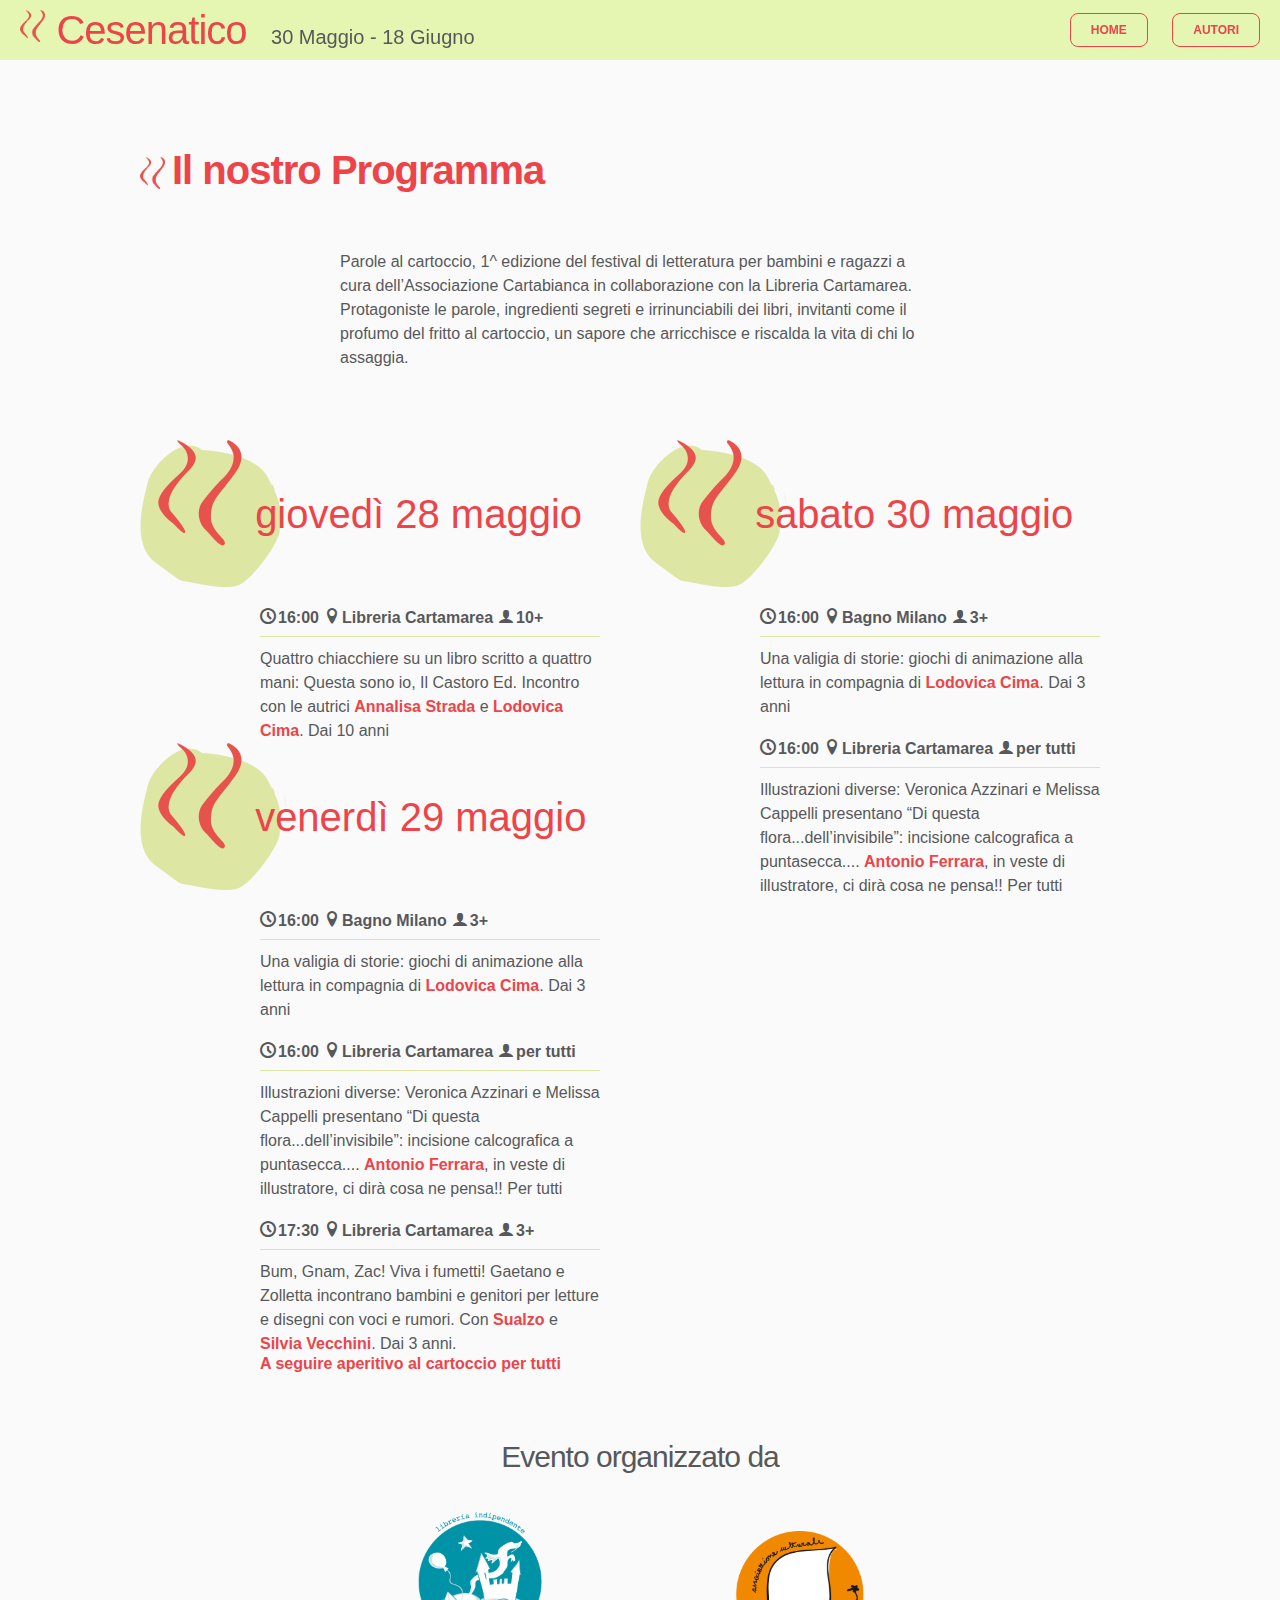
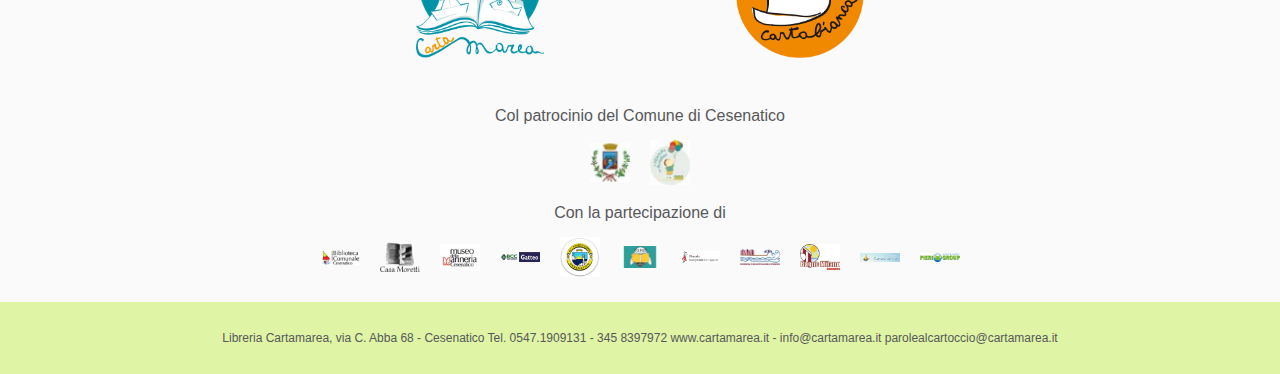
<file: programma.html>
<!DOCTYPE html>
<html lang="en">
<head>
    <meta name="viewport" content="initial-scale=1.0, maximum-scale=1.0, width=device-width">
    <meta charset="UTF-8">
    <title>Cartamarea :: Parole al Cartoccio</title>
    <link href="css/programma.css" rel="stylesheet">
</head>
<body>

<div class="wrapper">
    <header class="header has-font fixed">
        <ul>
            <li class="header-item">
                <div class="icona-logo"></div>
            </li>
            <li class="header-item"><h2 class="location">Cesenatico</h2></li>
            <li class="header-item"><h3 class="date">30 Maggio - 18 Giugno</h3></li>
        </ul>
        <ul class="menu">
            <li>
                <a href="index.html"><p>home</p></a>
            </li>
            <li>
                <a href="speakers.html"><p>autori</p></a>
            </li>
        </ul>
    </header>
    <div class="wrapper-CNT">
        <h1 class="titolo has-font"><span class="icona-logo"></span>Il nostro Programma</h1>
        <div class="programma">
            <p class="has-font">Parole al cartoccio, 1^ edizione del festival di letteratura per
                bambini e ragazzi a cura dell’Associazione Cartabianca in
                collaborazione con la Libreria Cartamarea.
                Protagoniste le parole, ingredienti segreti e irrinunciabili
                dei libri, invitanti come il profumo del fritto al cartoccio,
                un sapore che arricchisce e riscalda la vita di chi lo
                assaggia.</p>
        </div>

    </div>

    <div class="programma-CTR">

        <div class="wrapper-CNT">

            <ul>
                <li class="giorno-thumb has-font">
                    <div class="title">
                        <span class="icon"></span>
                        <div class="">
                            <span class="text">giovedì 28 maggio</span>
                        </div>
                    </div>
                    <div class="event">
                        <p class="date"><span class="icon icon-clock"></span><span>16:00</span><span class="icon icon-location"></span><span>Libreria Cartamarea</span><span class="icon icon-user"></span><span>10+</span></p>
                        <p class="abstract">Quattro chiacchiere su un libro scritto a quattro mani: Questa sono io, Il Castoro Ed. Incontro con le autrici <strong>Annalisa Strada</strong> e <strong>Lodovica Cima</strong>. Dai 10 anni</p>

                    </div>
                </li>
                <li class="giorno-thumb has-font">
                    <div class="title">
                        <span class="icon"></span>
                        <div class="">
                            <span class="text">venerdì 29 maggio </span>

                        </div>
                    </div>
                    <div class="event">
                        <p class="date"><span class="icon icon-clock"></span><span>16:00</span><span class="icon icon-location"></span><span>Bagno Milano</span><span class="icon icon-user"></span><span>3+</span></p>
                        <p class="abstract">Una valigia di storie: giochi di animazione alla lettura in compagnia di <strong>Lodovica Cima</strong>. Dai 3 anni</p>
                    </div>
                    <div class="event">
                        <p class="date"><span class="icon icon-clock"></span><span>16:00</span><span class="icon icon-location"></span><span>Libreria Cartamarea</span><span class="icon icon-user"></span><span>per tutti</span></p>
                        <p class="abstract">Illustrazioni diverse:  Veronica Azzinari e Melissa Cappelli presentano
                            “Di questa ﬂora...dell’invisibile”: incisione calcograﬁca a puntasecca....
                            <strong>Antonio Ferrara</strong>, in veste di illustratore, ci dirà cosa ne pensa!! Per tutti</p>
                    </div>
                    <div class="event">
                        <p class="date"><span class="icon icon-clock"></span><span>17:30</span><span class="icon icon-location"></span><span>Libreria Cartamarea</span><span class="icon icon-user"></span><span>3+</span></p>
                        <p class="abstract">Bum, Gnam, Zac! Viva i fumetti! Gaetano e Zolletta incontrano bambini e genitori per letture e disegni con voci e rumori. Con <strong>Sualzo</strong> e <strong>Silvia Vecchini</strong>. Dai 3 anni.</p>
                        <p><strong> A seguire aperitivo al cartoccio per tutti</strong></p>
                    </div>
                </li>
                <li class="giorno-thumb has-font">
                    <div class="title">
                        <span class="icon"></span>
                        <div class="">
                            <span class="text">sabato 30 maggio </span>

                        </div>
                    </div>
                    <div class="event">
                        <p class="date"><span class="icon icon-clock"></span><span>16:00</span><span class="icon icon-location"></span><span>Bagno Milano</span><span class="icon icon-user"></span><span>3+</span></p>
                        <p class="abstract">Una valigia di storie: giochi di animazione alla lettura in compagnia di <strong>Lodovica Cima</strong>. Dai 3 anni</p>
                    </div>
                    <div class="event">
                        <p class="date"><span class="icon icon-clock"></span><span>16:00</span><span class="icon icon-location"></span><span>Libreria Cartamarea</span><span class="icon icon-user"></span><span>per tutti</span></p>
                        <p class="abstract">Illustrazioni diverse:  Veronica Azzinari e Melissa Cappelli presentano
                            “Di questa ﬂora...dell’invisibile”: incisione calcograﬁca a puntasecca....
                            <strong>Antonio Ferrara</strong>, in veste di illustratore, ci dirà cosa ne pensa!! Per tutti</p>
                    </div>
                </li>
            </ul>
        </div>
    </div>
</div>
<footer class="footer">
    <div class="organizzatori">
        <p class="has-font">Evento organizzato da</p>
        <ul>
            <li>
                <img src="gfx/logo-cartamarea.png">
            </li>
            <li>
                <img src="gfx/logo-cartabianca.png">
            </li>
        </ul>
    </div>
    <div class="patrocinio">
        <p class="has-font">Col patrocinio del Comune di Cesenatico</p>
        <ul>
            <li>
                <img src="gfx/logo-comune.png">
            </li>
            <li>
                <img src="gfx/logo-collaborazione2.png">
            </li>
        </ul>
    </div>
    <div class="partecipazione">
        <p class="has-font">Con la partecipazione di</p>
        <ul>
            <li>
                <img src="gfx/logo-biblioteca-comunale.png">
            </li>
            <li>
                <img src="gfx/logo-casa-moretti.png">
            </li>
            <li>
                <img src="gfx/logo-museo-marineria.png">
            </li>
            <li>
                <img src="gfx/logo-bcc.png">
            </li>
            <li>
                <img src="gfx/logo-fausto-coppi.png">
            </li>
            <li>
                <img src="gfx/logo-cleio.png">
            </li>
            <li>
                <img src="gfx/logog-librerie-indi.png">
            </li>
            <li>
                <img src="gfx/logo-cooperativa.png">
            </li>
            <li>
                <img src="gfx/logo-bagno-milano.png">
            </li>
            <li>
                <img src="gfx/casabianca.png">
            </li>
            <li>
                <img src="gfx/pieri-group.png">
            </li>
        </ul>
    </div>
    <div class="footer-end has-font ">
        <p class="wrapper-CNT">Libreria Cartamarea, via C. Abba 68 - Cesenatico
            Tel. <a href="tel://05471909131">0547.1909131</a> - <a href="tel://3458397972">345 8397972</a>
            <a href="http://www.cartamarea.it">www.cartamarea.it</a> - <a href="mailto://info@cartamarea.it">info@cartamarea.it</a>
            <a href="mailto://parolealcartoccio@cartamarea.it">parolealcartoccio@cartamarea.it</a></p>
    </div>
</footer>
</body>
</html>
</file>
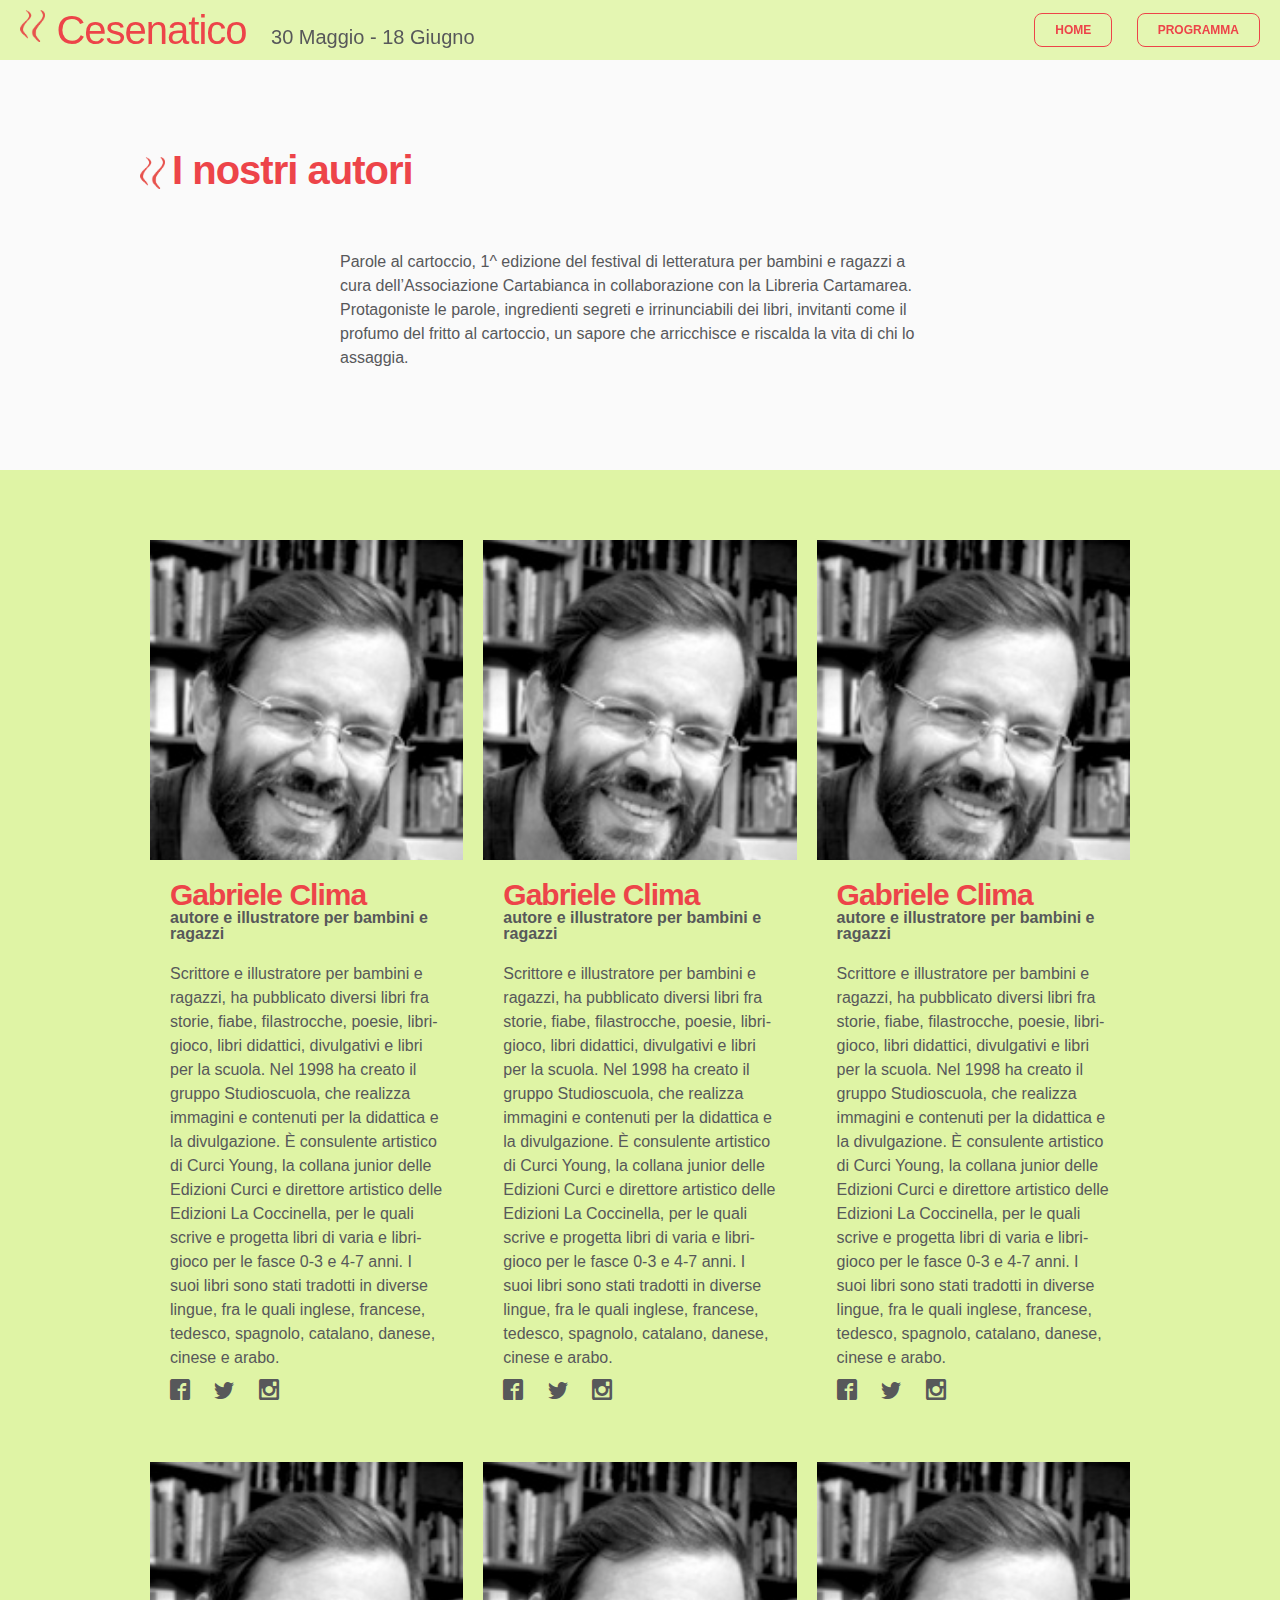
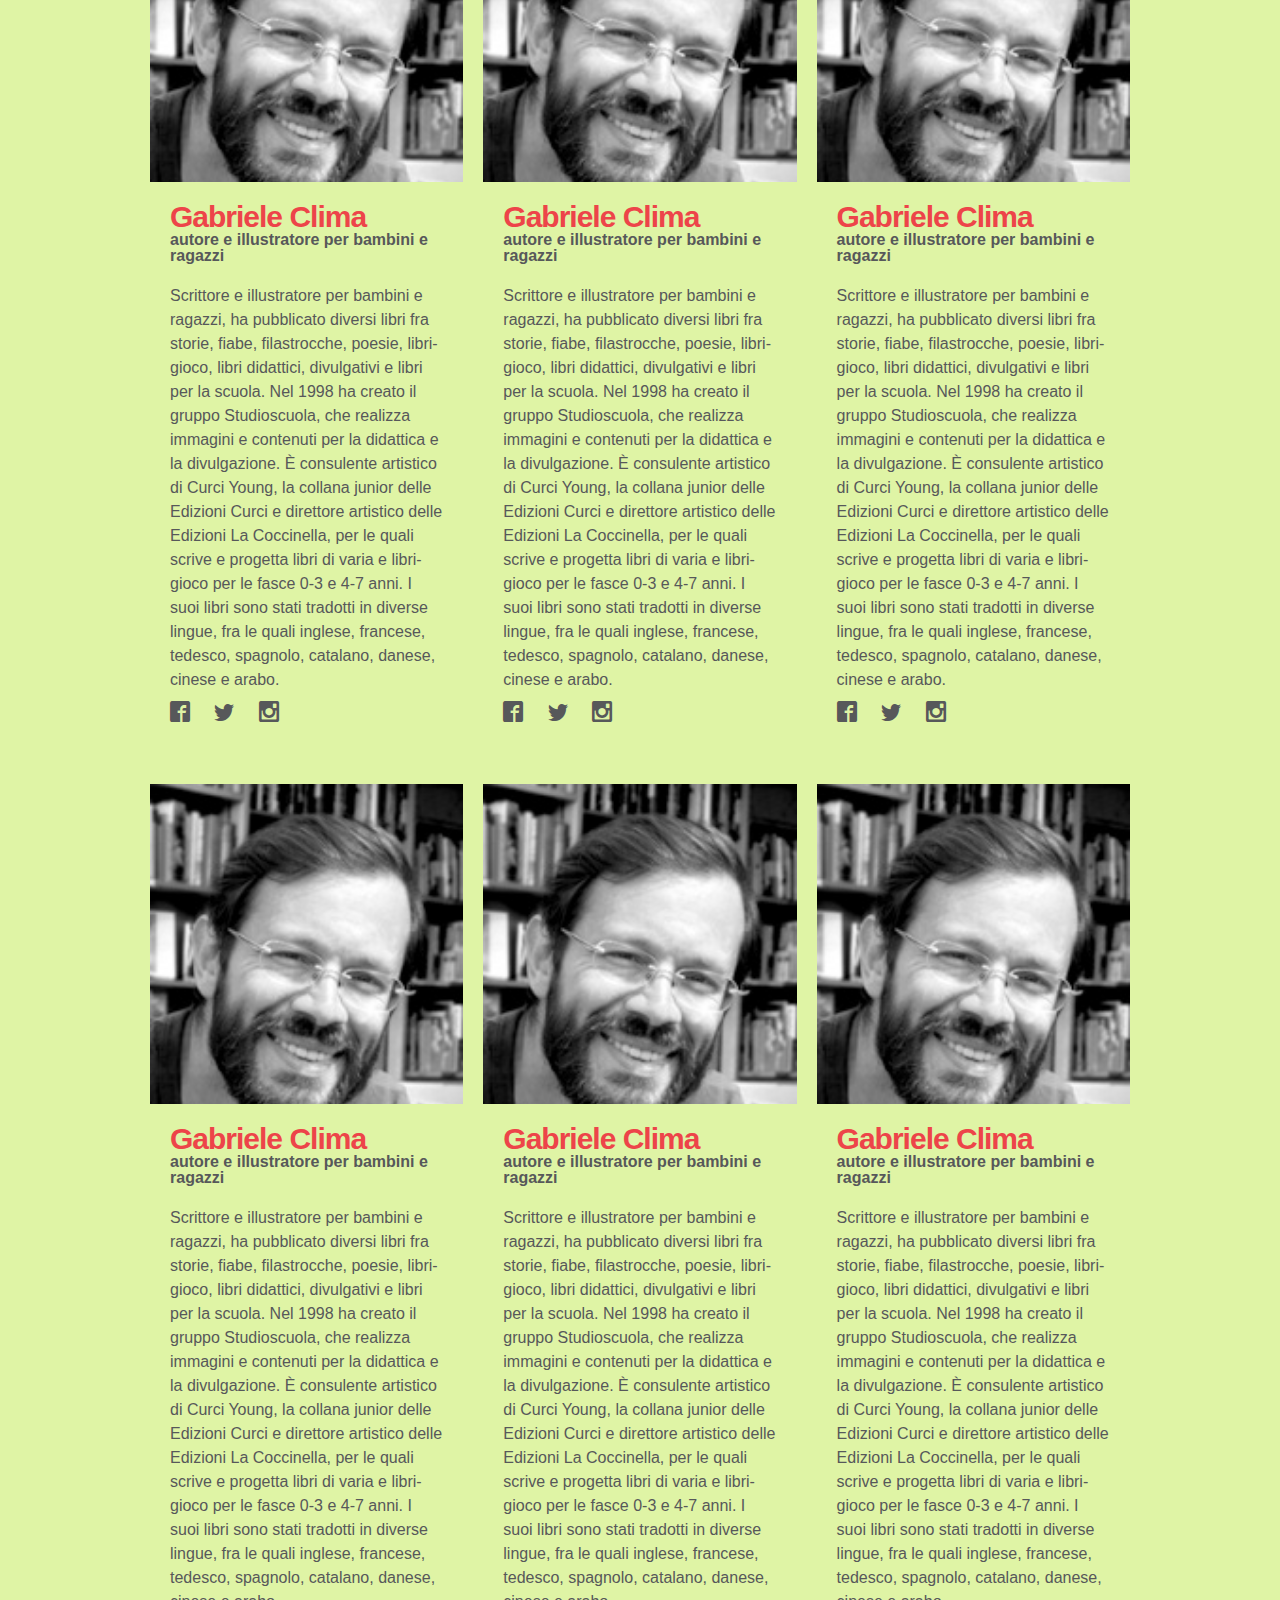
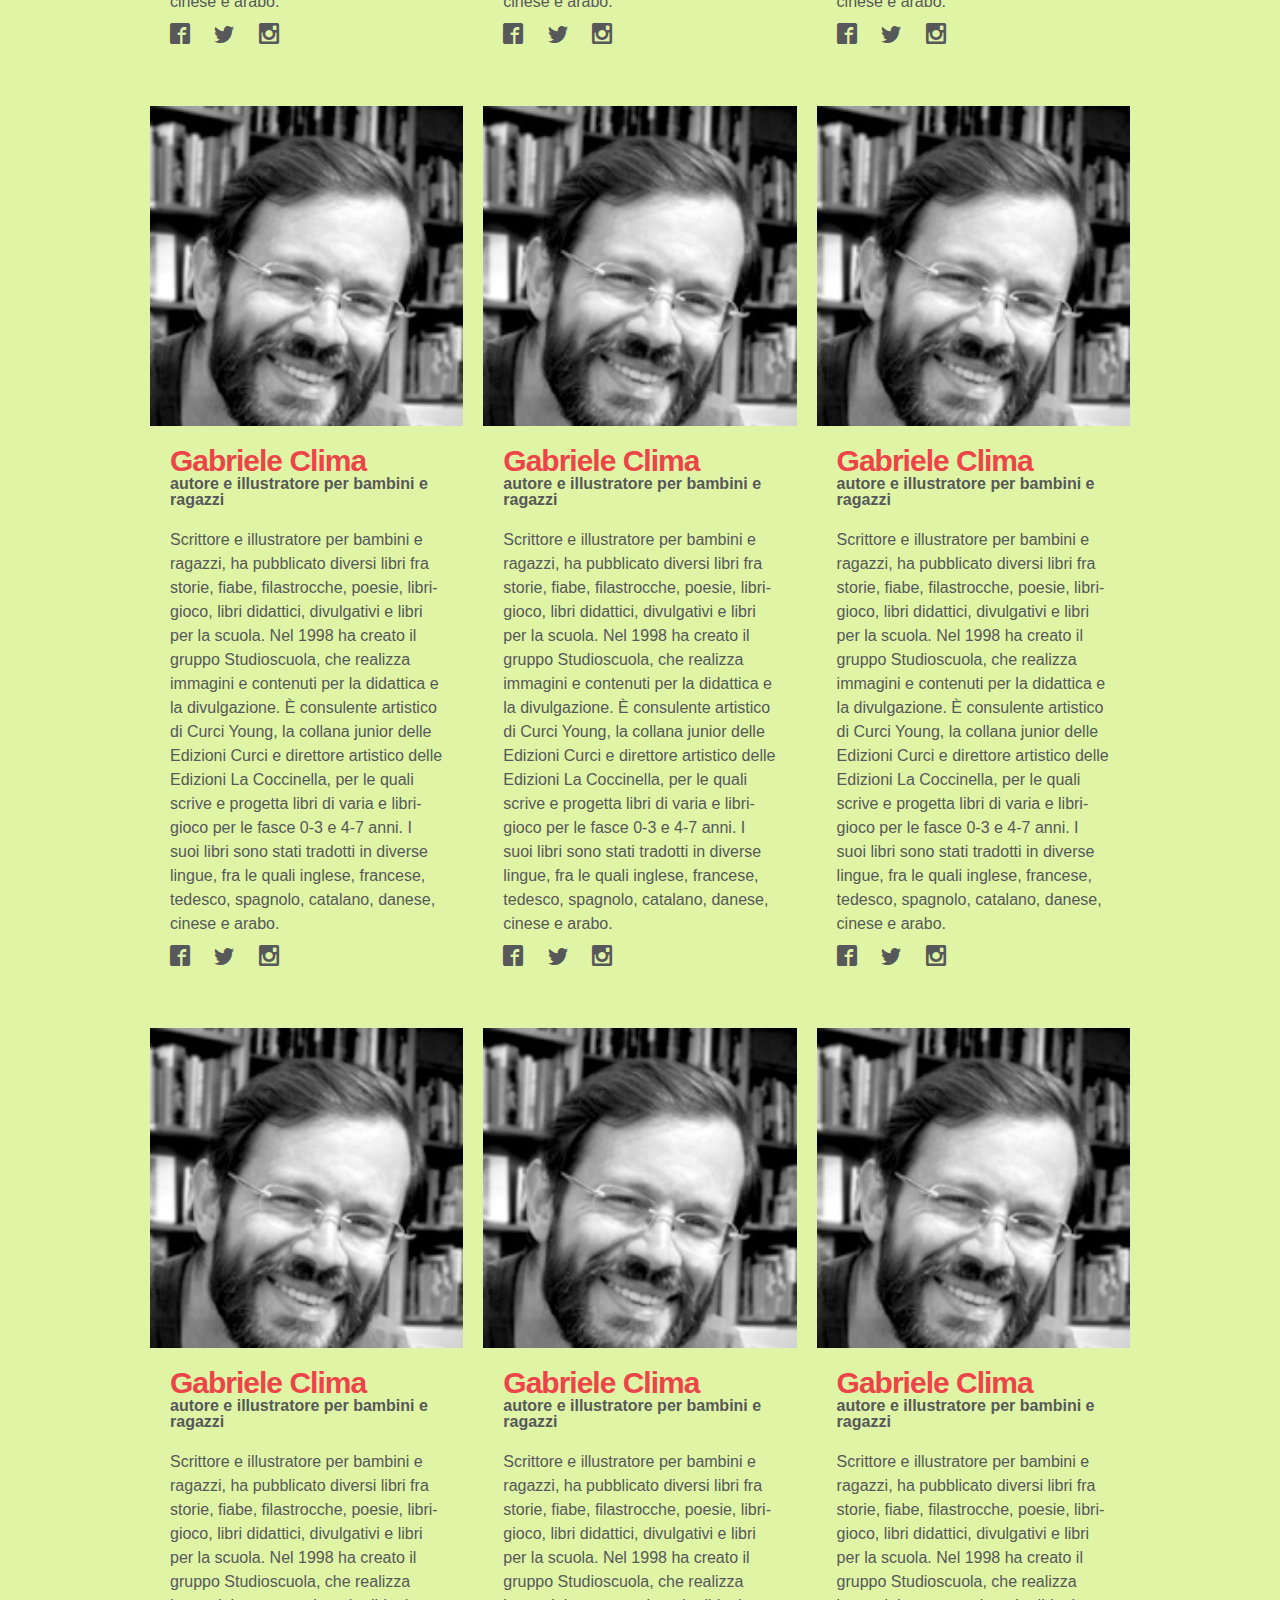
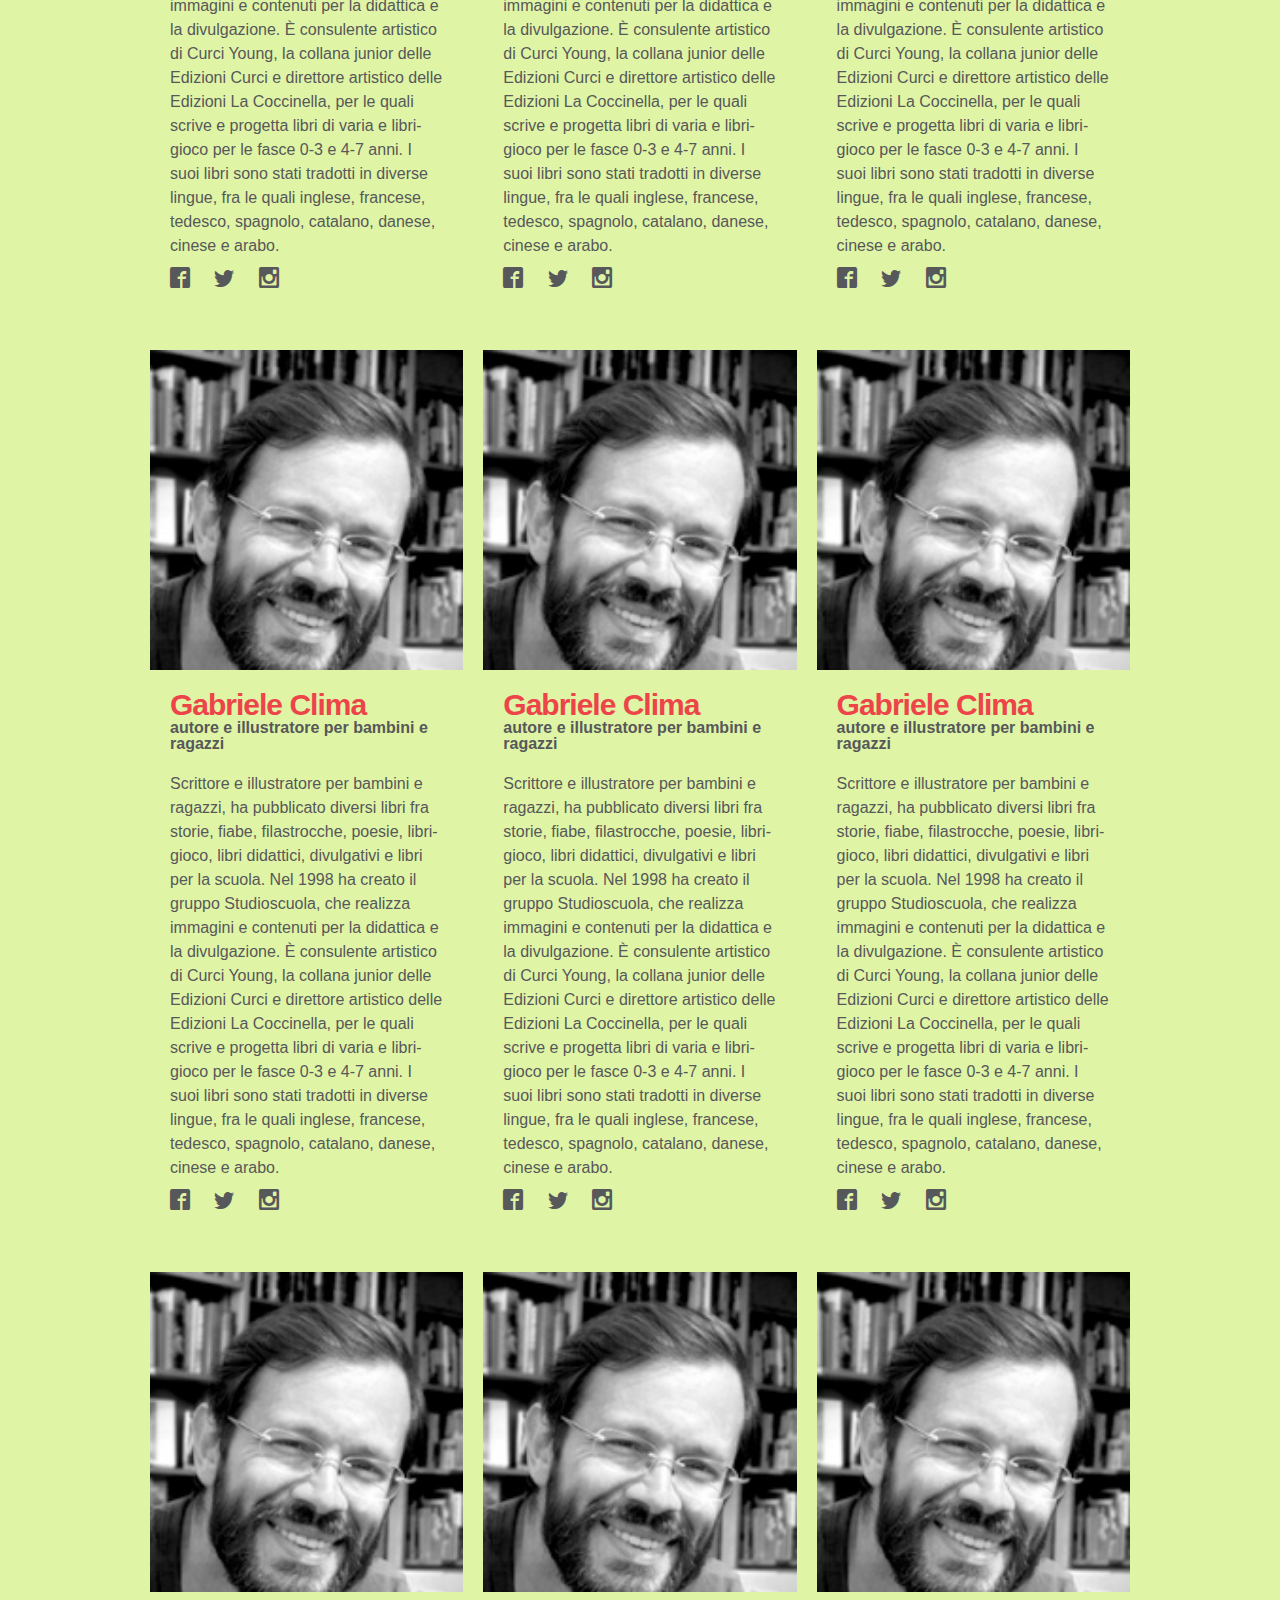
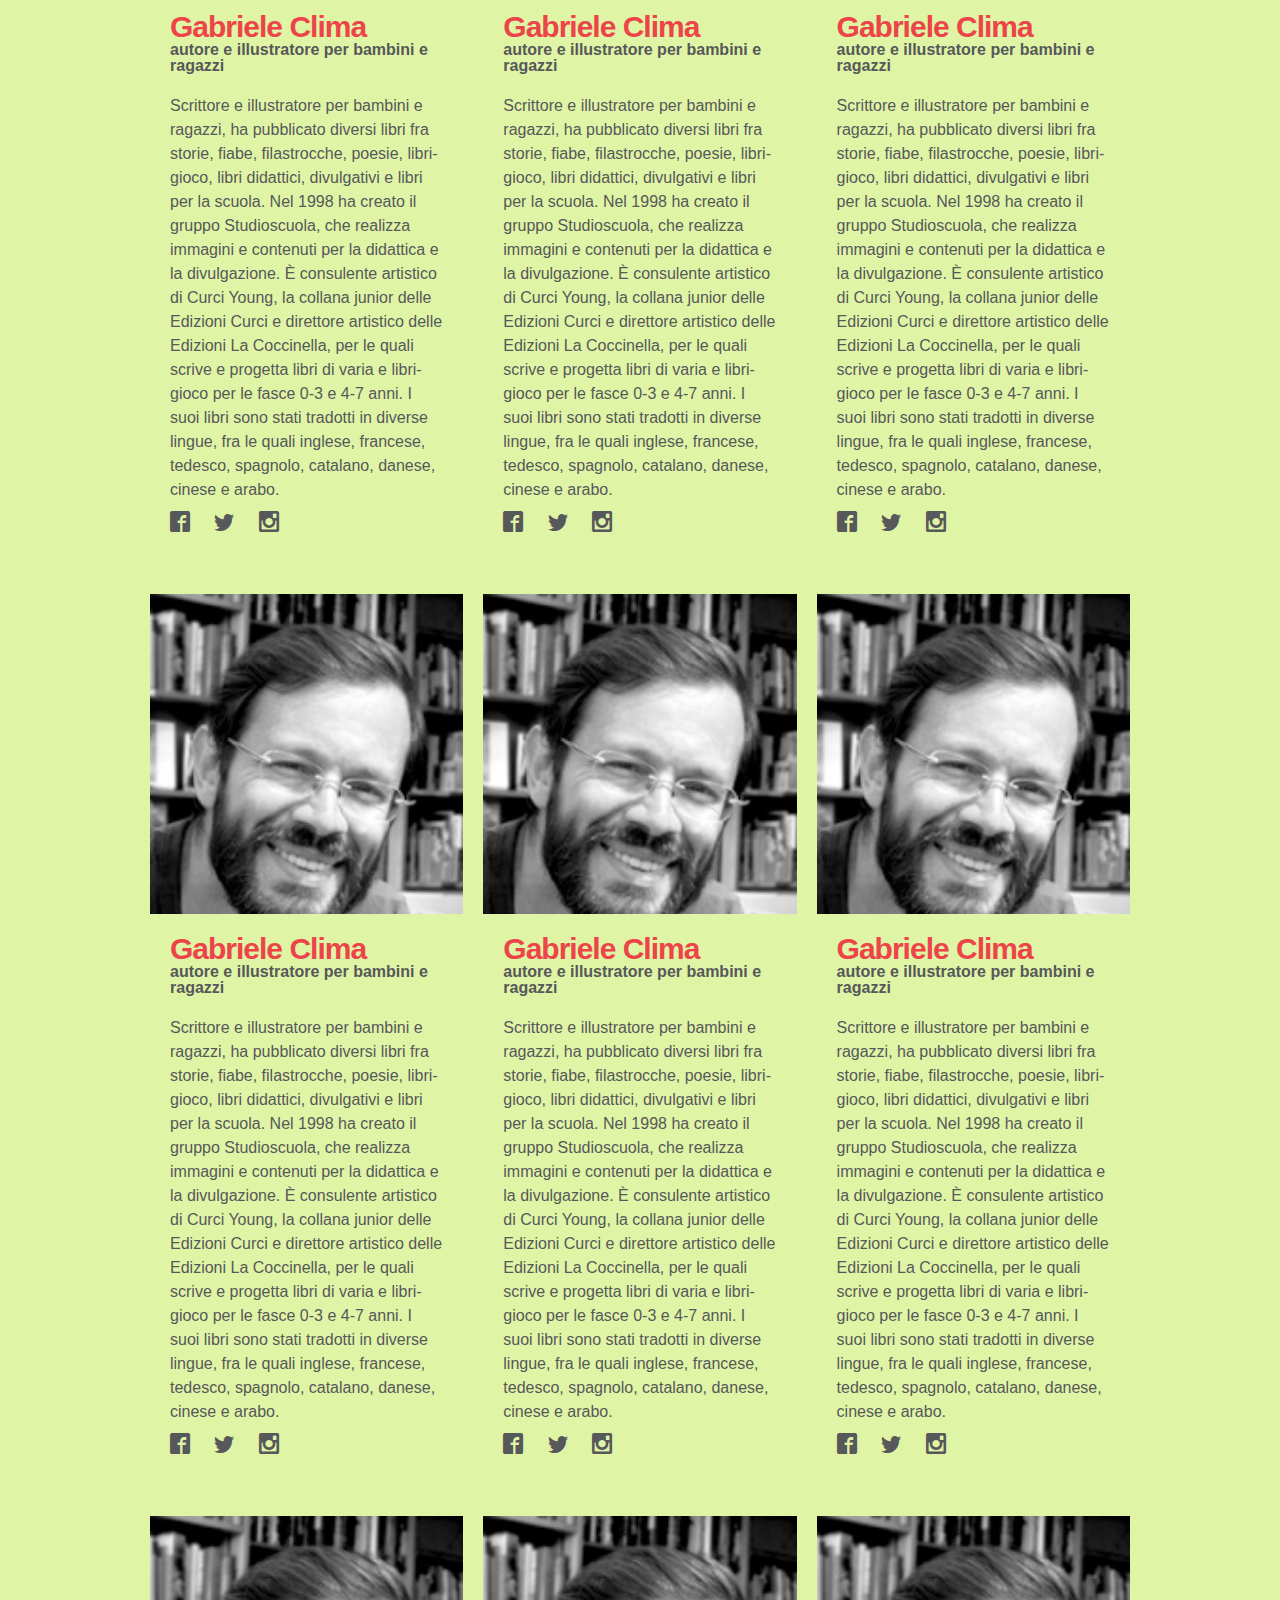
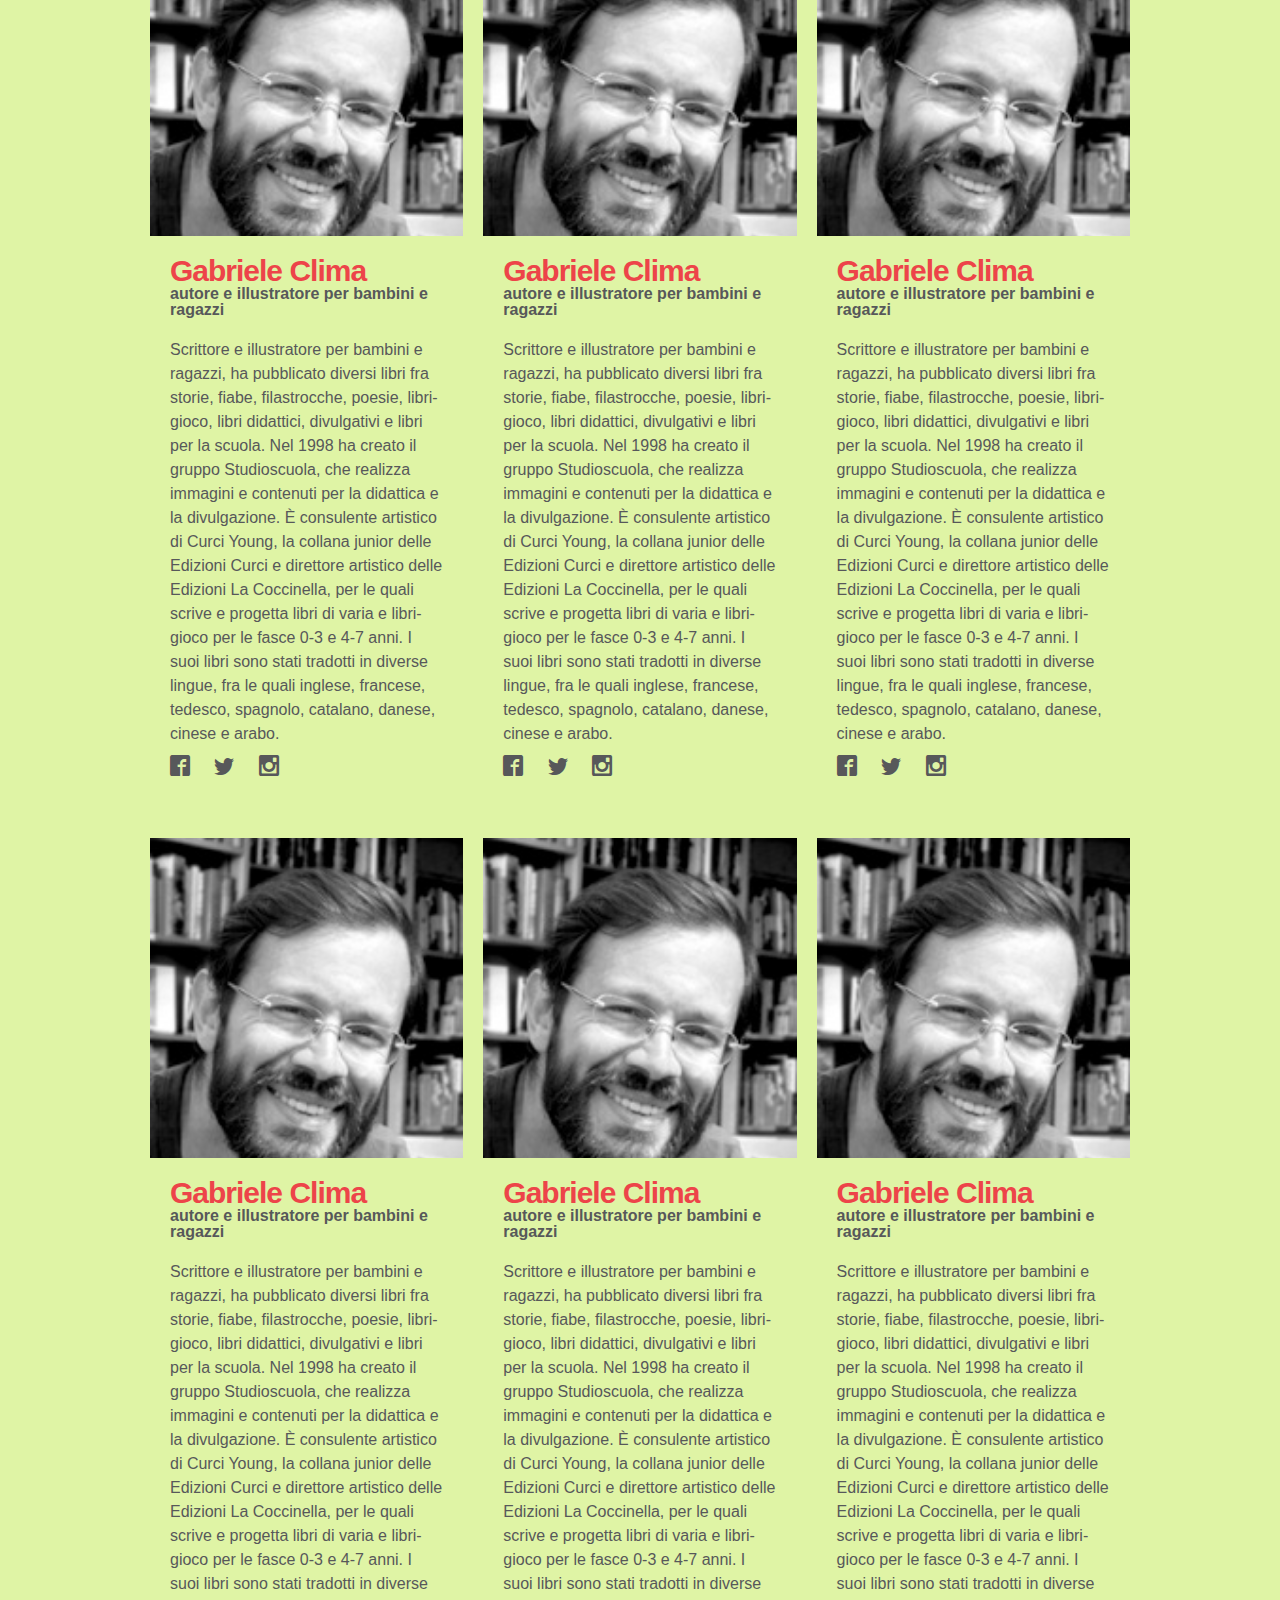
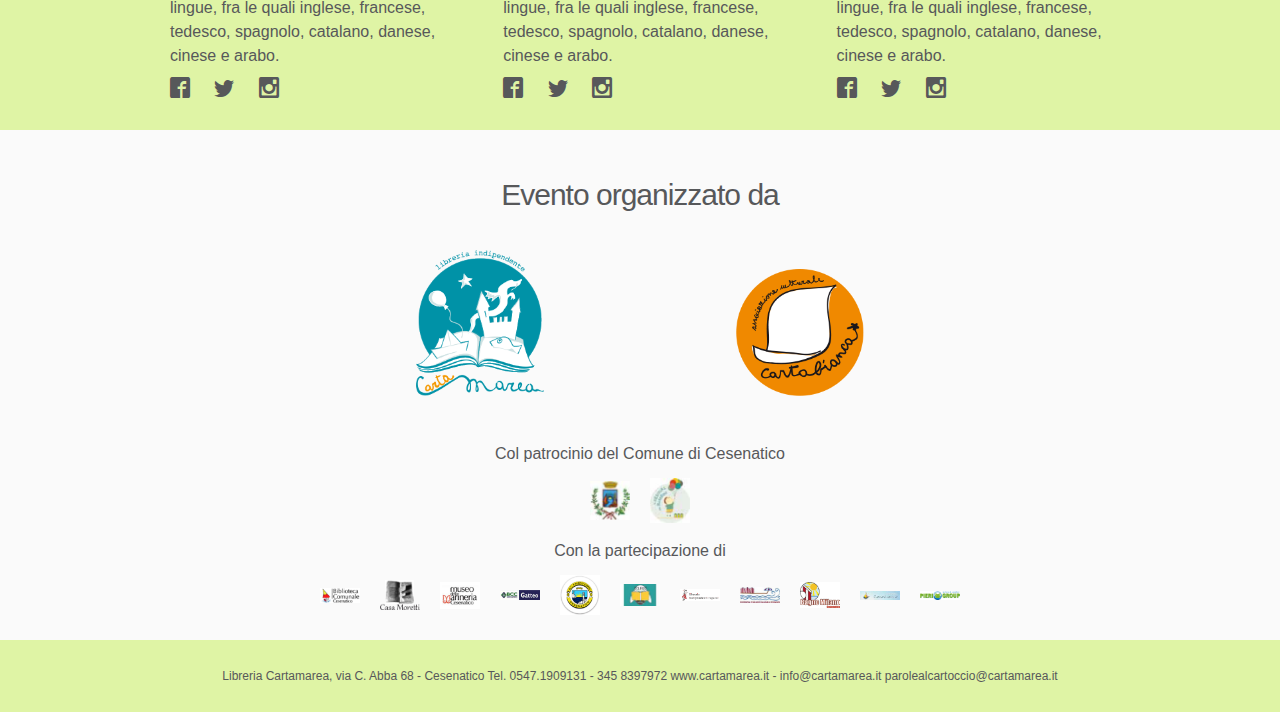
<file: speakers.html>
<!DOCTYPE html>
<html lang="en">
<head>
    <meta name="viewport" content="initial-scale=1.0, maximum-scale=1.0, width=device-width">
    <meta charset="UTF-8">
    <title>Cartamarea :: Parole al Cartoccio</title>
    <link href="css/speakers.css" rel="stylesheet">
</head>
<body>

<div class="wrapper">
    <header class="header has-font fixed">
        <ul>
            <li class="header-item"><div class="icona-logo"></div></li>
            <li class="header-item"><h2 class="location">Cesenatico</h2></li>
            <li class="header-item"><h3 class="date">30 Maggio - 18 Giugno</h3></li>
        </ul>
        <ul class="menu">
            <li>
                <a href="index.html"><p>home</p></a>
            </li>
            <li>
                <a href="programma.html"><p>programma</p></a>
            </li>
        </ul>
    </header>
    <div class="wrapper-CNT">
        <h1 class="titolo has-font"><span class="icona-logo"></span>I nostri autori</h1>
        <div class="programma">
            <p class="has-font">Parole al cartoccio, 1^ edizione del festival di letteratura per
                bambini e ragazzi a cura dell’Associazione Cartabianca in
                collaborazione con la Libreria Cartamarea.
                Protagoniste le parole, ingredienti segreti e irrinunciabili
                dei libri, invitanti come il profumo del fritto al cartoccio,
                un sapore che arricchisce e riscalda la vita di chi lo
                assaggia.</p>
        </div>

    </div>

    <div class="speakers">

        <div class="wrapper-CNT horizontal checked">

            <ul>
                <li class="speaker">
                    <figure class="avatar">
                        <img src="gfx/clima.jpg">
                    </figure>
                    <div class="text-CTR has-font">
                        <h3 class="name">Gabriele Clima</h3>
                        <h3 class="subtitle">autore e illustratore per bambini e ragazzi</h3>

                        <p class="abstract">
                            Scrittore e illustratore per bambini e ragazzi, ha pubblicato diversi libri fra storie, fiabe, filastrocche, poesie, libri-gioco, libri didattici, divulgativi e libri per la scuola.
                            Nel 1998 ha creato il gruppo Studioscuola, che realizza immagini e contenuti per la didattica e la divulgazione. È consulente artistico di Curci Young, la collana junior delle Edizioni Curci e direttore artistico delle Edizioni La Coccinella, per le quali scrive e progetta libri di varia e libri-gioco per le fasce 0-3 e 4-7 anni.
                            I suoi libri sono stati tradotti  in diverse lingue, fra le quali inglese, francese, tedesco, spagnolo, catalano, danese, cinese e arabo.
                        </p>
                        <p class="social">
                            <a href="facebook.com"> <span class="icon icon-facebook2"></span></a>
                            <a href="twitter.com"><span class="icon icon-twitter"></span></a>
                            <a href="instagram.com"><span class="icon icon-instagram"></span></a>
                        </p>
                    </div>

                </li>
                <li class="speaker">
                    <figure class="avatar">
                        <img src="gfx/clima.jpg">
                    </figure>
                    <div class="text-CTR has-font">
                        <h3 class="name">Gabriele Clima</h3>
                        <h3 class="subtitle">autore e illustratore per bambini e ragazzi</h3>

                        <p class="abstract">
                            Scrittore e illustratore per bambini e ragazzi, ha pubblicato diversi libri fra storie, fiabe, filastrocche, poesie, libri-gioco, libri didattici, divulgativi e libri per la scuola.
                            Nel 1998 ha creato il gruppo Studioscuola, che realizza immagini e contenuti per la didattica e la divulgazione. È consulente artistico di Curci Young, la collana junior delle Edizioni Curci e direttore artistico delle Edizioni La Coccinella, per le quali scrive e progetta libri di varia e libri-gioco per le fasce 0-3 e 4-7 anni.
                            I suoi libri sono stati tradotti  in diverse lingue, fra le quali inglese, francese, tedesco, spagnolo, catalano, danese, cinese e arabo.
                        </p>
                        <p class="social">
                            <a href="facebook.com"> <span class="icon icon-facebook2"></span></a>
                            <a href="twitter.com"><span class="icon icon-twitter"></span></a>
                            <a href="instagram.com"><span class="icon icon-instagram"></span></a>
                        </p>
                    </div>

                </li>
                <li class="speaker">
                    <figure class="avatar">
                        <img src="gfx/clima.jpg">
                    </figure>
                    <div class="text-CTR has-font">
                        <h3 class="name">Gabriele Clima</h3>
                        <h3 class="subtitle">autore e illustratore per bambini e ragazzi</h3>

                        <p class="abstract">
                            Scrittore e illustratore per bambini e ragazzi, ha pubblicato diversi libri fra storie, fiabe, filastrocche, poesie, libri-gioco, libri didattici, divulgativi e libri per la scuola.
                            Nel 1998 ha creato il gruppo Studioscuola, che realizza immagini e contenuti per la didattica e la divulgazione. È consulente artistico di Curci Young, la collana junior delle Edizioni Curci e direttore artistico delle Edizioni La Coccinella, per le quali scrive e progetta libri di varia e libri-gioco per le fasce 0-3 e 4-7 anni.
                            I suoi libri sono stati tradotti  in diverse lingue, fra le quali inglese, francese, tedesco, spagnolo, catalano, danese, cinese e arabo.
                        </p>
                        <p class="social">
                            <a href="facebook.com"> <span class="icon icon-facebook2"></span></a>
                            <a href="twitter.com"><span class="icon icon-twitter"></span></a>
                            <a href="instagram.com"><span class="icon icon-instagram"></span></a>
                        </p>
                    </div>

                </li>
                <li class="speaker">
                    <figure class="avatar">
                        <img src="gfx/clima.jpg">
                    </figure>
                    <div class="text-CTR has-font">
                        <h3 class="name">Gabriele Clima</h3>
                        <h3 class="subtitle">autore e illustratore per bambini e ragazzi</h3>

                        <p class="abstract">
                            Scrittore e illustratore per bambini e ragazzi, ha pubblicato diversi libri fra storie, fiabe, filastrocche, poesie, libri-gioco, libri didattici, divulgativi e libri per la scuola.
                            Nel 1998 ha creato il gruppo Studioscuola, che realizza immagini e contenuti per la didattica e la divulgazione. È consulente artistico di Curci Young, la collana junior delle Edizioni Curci e direttore artistico delle Edizioni La Coccinella, per le quali scrive e progetta libri di varia e libri-gioco per le fasce 0-3 e 4-7 anni.
                            I suoi libri sono stati tradotti  in diverse lingue, fra le quali inglese, francese, tedesco, spagnolo, catalano, danese, cinese e arabo.
                        </p>
                        <p class="social">
                            <a href="facebook.com"> <span class="icon icon-facebook2"></span></a>
                            <a href="twitter.com"><span class="icon icon-twitter"></span></a>
                            <a href="instagram.com"><span class="icon icon-instagram"></span></a>
                        </p>
                    </div>

                </li>
                <li class="speaker">
                    <figure class="avatar">
                        <img src="gfx/clima.jpg">
                    </figure>
                    <div class="text-CTR has-font">
                        <h3 class="name">Gabriele Clima</h3>
                        <h3 class="subtitle">autore e illustratore per bambini e ragazzi</h3>

                        <p class="abstract">
                            Scrittore e illustratore per bambini e ragazzi, ha pubblicato diversi libri fra storie, fiabe, filastrocche, poesie, libri-gioco, libri didattici, divulgativi e libri per la scuola.
                            Nel 1998 ha creato il gruppo Studioscuola, che realizza immagini e contenuti per la didattica e la divulgazione. È consulente artistico di Curci Young, la collana junior delle Edizioni Curci e direttore artistico delle Edizioni La Coccinella, per le quali scrive e progetta libri di varia e libri-gioco per le fasce 0-3 e 4-7 anni.
                            I suoi libri sono stati tradotti  in diverse lingue, fra le quali inglese, francese, tedesco, spagnolo, catalano, danese, cinese e arabo.
                        </p>
                        <p class="social">
                            <a href="facebook.com"> <span class="icon icon-facebook2"></span></a>
                            <a href="twitter.com"><span class="icon icon-twitter"></span></a>
                            <a href="instagram.com"><span class="icon icon-instagram"></span></a>
                        </p>
                    </div>

                </li>
                <li class="speaker">
                    <figure class="avatar">
                        <img src="gfx/clima.jpg">
                    </figure>
                    <div class="text-CTR has-font">
                        <h3 class="name">Gabriele Clima</h3>
                        <h3 class="subtitle">autore e illustratore per bambini e ragazzi</h3>

                        <p class="abstract">
                            Scrittore e illustratore per bambini e ragazzi, ha pubblicato diversi libri fra storie, fiabe, filastrocche, poesie, libri-gioco, libri didattici, divulgativi e libri per la scuola.
                            Nel 1998 ha creato il gruppo Studioscuola, che realizza immagini e contenuti per la didattica e la divulgazione. È consulente artistico di Curci Young, la collana junior delle Edizioni Curci e direttore artistico delle Edizioni La Coccinella, per le quali scrive e progetta libri di varia e libri-gioco per le fasce 0-3 e 4-7 anni.
                            I suoi libri sono stati tradotti  in diverse lingue, fra le quali inglese, francese, tedesco, spagnolo, catalano, danese, cinese e arabo.
                        </p>
                        <p class="social">
                            <a href="facebook.com"> <span class="icon icon-facebook2"></span></a>
                            <a href="twitter.com"><span class="icon icon-twitter"></span></a>
                            <a href="instagram.com"><span class="icon icon-instagram"></span></a>
                        </p>
                    </div>

                </li>
                <li class="speaker">
                    <figure class="avatar">
                        <img src="gfx/clima.jpg">
                    </figure>
                    <div class="text-CTR has-font">
                        <h3 class="name">Gabriele Clima</h3>
                        <h3 class="subtitle">autore e illustratore per bambini e ragazzi</h3>

                        <p class="abstract">
                            Scrittore e illustratore per bambini e ragazzi, ha pubblicato diversi libri fra storie, fiabe, filastrocche, poesie, libri-gioco, libri didattici, divulgativi e libri per la scuola.
                            Nel 1998 ha creato il gruppo Studioscuola, che realizza immagini e contenuti per la didattica e la divulgazione. È consulente artistico di Curci Young, la collana junior delle Edizioni Curci e direttore artistico delle Edizioni La Coccinella, per le quali scrive e progetta libri di varia e libri-gioco per le fasce 0-3 e 4-7 anni.
                            I suoi libri sono stati tradotti  in diverse lingue, fra le quali inglese, francese, tedesco, spagnolo, catalano, danese, cinese e arabo.
                        </p>
                        <p class="social">
                            <a href="facebook.com"> <span class="icon icon-facebook2"></span></a>
                            <a href="twitter.com"><span class="icon icon-twitter"></span></a>
                            <a href="instagram.com"><span class="icon icon-instagram"></span></a>
                        </p>
                    </div>

                </li>
                <li class="speaker">
                    <figure class="avatar">
                        <img src="gfx/clima.jpg">
                    </figure>
                    <div class="text-CTR has-font">
                        <h3 class="name">Gabriele Clima</h3>
                        <h3 class="subtitle">autore e illustratore per bambini e ragazzi</h3>

                        <p class="abstract">
                            Scrittore e illustratore per bambini e ragazzi, ha pubblicato diversi libri fra storie, fiabe, filastrocche, poesie, libri-gioco, libri didattici, divulgativi e libri per la scuola.
                            Nel 1998 ha creato il gruppo Studioscuola, che realizza immagini e contenuti per la didattica e la divulgazione. È consulente artistico di Curci Young, la collana junior delle Edizioni Curci e direttore artistico delle Edizioni La Coccinella, per le quali scrive e progetta libri di varia e libri-gioco per le fasce 0-3 e 4-7 anni.
                            I suoi libri sono stati tradotti  in diverse lingue, fra le quali inglese, francese, tedesco, spagnolo, catalano, danese, cinese e arabo.
                        </p>
                        <p class="social">
                            <a href="facebook.com"> <span class="icon icon-facebook2"></span></a>
                            <a href="twitter.com"><span class="icon icon-twitter"></span></a>
                            <a href="instagram.com"><span class="icon icon-instagram"></span></a>
                        </p>
                    </div>

                </li>
                <li class="speaker">
                    <figure class="avatar">
                        <img src="gfx/clima.jpg">
                    </figure>
                    <div class="text-CTR has-font">
                        <h3 class="name">Gabriele Clima</h3>
                        <h3 class="subtitle">autore e illustratore per bambini e ragazzi</h3>

                        <p class="abstract">
                            Scrittore e illustratore per bambini e ragazzi, ha pubblicato diversi libri fra storie, fiabe, filastrocche, poesie, libri-gioco, libri didattici, divulgativi e libri per la scuola.
                            Nel 1998 ha creato il gruppo Studioscuola, che realizza immagini e contenuti per la didattica e la divulgazione. È consulente artistico di Curci Young, la collana junior delle Edizioni Curci e direttore artistico delle Edizioni La Coccinella, per le quali scrive e progetta libri di varia e libri-gioco per le fasce 0-3 e 4-7 anni.
                            I suoi libri sono stati tradotti  in diverse lingue, fra le quali inglese, francese, tedesco, spagnolo, catalano, danese, cinese e arabo.
                        </p>
                        <p class="social">
                            <a href="facebook.com"> <span class="icon icon-facebook2"></span></a>
                            <a href="twitter.com"><span class="icon icon-twitter"></span></a>
                            <a href="instagram.com"><span class="icon icon-instagram"></span></a>
                        </p>
                    </div>

                </li>
                <li class="speaker">
                    <figure class="avatar">
                        <img src="gfx/clima.jpg">
                    </figure>
                    <div class="text-CTR has-font">
                        <h3 class="name">Gabriele Clima</h3>
                        <h3 class="subtitle">autore e illustratore per bambini e ragazzi</h3>

                        <p class="abstract">
                            Scrittore e illustratore per bambini e ragazzi, ha pubblicato diversi libri fra storie, fiabe, filastrocche, poesie, libri-gioco, libri didattici, divulgativi e libri per la scuola.
                            Nel 1998 ha creato il gruppo Studioscuola, che realizza immagini e contenuti per la didattica e la divulgazione. È consulente artistico di Curci Young, la collana junior delle Edizioni Curci e direttore artistico delle Edizioni La Coccinella, per le quali scrive e progetta libri di varia e libri-gioco per le fasce 0-3 e 4-7 anni.
                            I suoi libri sono stati tradotti  in diverse lingue, fra le quali inglese, francese, tedesco, spagnolo, catalano, danese, cinese e arabo.
                        </p>
                        <p class="social">
                            <a href="facebook.com"> <span class="icon icon-facebook2"></span></a>
                            <a href="twitter.com"><span class="icon icon-twitter"></span></a>
                            <a href="instagram.com"><span class="icon icon-instagram"></span></a>
                        </p>
                    </div>

                </li>
                <li class="speaker">
                    <figure class="avatar">
                        <img src="gfx/clima.jpg">
                    </figure>
                    <div class="text-CTR has-font">
                        <h3 class="name">Gabriele Clima</h3>
                        <h3 class="subtitle">autore e illustratore per bambini e ragazzi</h3>

                        <p class="abstract">
                            Scrittore e illustratore per bambini e ragazzi, ha pubblicato diversi libri fra storie, fiabe, filastrocche, poesie, libri-gioco, libri didattici, divulgativi e libri per la scuola.
                            Nel 1998 ha creato il gruppo Studioscuola, che realizza immagini e contenuti per la didattica e la divulgazione. È consulente artistico di Curci Young, la collana junior delle Edizioni Curci e direttore artistico delle Edizioni La Coccinella, per le quali scrive e progetta libri di varia e libri-gioco per le fasce 0-3 e 4-7 anni.
                            I suoi libri sono stati tradotti  in diverse lingue, fra le quali inglese, francese, tedesco, spagnolo, catalano, danese, cinese e arabo.
                        </p>
                        <p class="social">
                            <a href="facebook.com"> <span class="icon icon-facebook2"></span></a>
                            <a href="twitter.com"><span class="icon icon-twitter"></span></a>
                            <a href="instagram.com"><span class="icon icon-instagram"></span></a>
                        </p>
                    </div>

                </li>
                <li class="speaker">
                    <figure class="avatar">
                        <img src="gfx/clima.jpg">
                    </figure>
                    <div class="text-CTR has-font">
                        <h3 class="name">Gabriele Clima</h3>
                        <h3 class="subtitle">autore e illustratore per bambini e ragazzi</h3>

                        <p class="abstract">
                            Scrittore e illustratore per bambini e ragazzi, ha pubblicato diversi libri fra storie, fiabe, filastrocche, poesie, libri-gioco, libri didattici, divulgativi e libri per la scuola.
                            Nel 1998 ha creato il gruppo Studioscuola, che realizza immagini e contenuti per la didattica e la divulgazione. È consulente artistico di Curci Young, la collana junior delle Edizioni Curci e direttore artistico delle Edizioni La Coccinella, per le quali scrive e progetta libri di varia e libri-gioco per le fasce 0-3 e 4-7 anni.
                            I suoi libri sono stati tradotti  in diverse lingue, fra le quali inglese, francese, tedesco, spagnolo, catalano, danese, cinese e arabo.
                        </p>
                        <p class="social">
                            <a href="facebook.com"> <span class="icon icon-facebook2"></span></a>
                            <a href="twitter.com"><span class="icon icon-twitter"></span></a>
                            <a href="instagram.com"><span class="icon icon-instagram"></span></a>
                        </p>
                    </div>

                </li>
                <li class="speaker">
                    <figure class="avatar">
                        <img src="gfx/clima.jpg">
                    </figure>
                    <div class="text-CTR has-font">
                        <h3 class="name">Gabriele Clima</h3>
                        <h3 class="subtitle">autore e illustratore per bambini e ragazzi</h3>

                        <p class="abstract">
                            Scrittore e illustratore per bambini e ragazzi, ha pubblicato diversi libri fra storie, fiabe, filastrocche, poesie, libri-gioco, libri didattici, divulgativi e libri per la scuola.
                            Nel 1998 ha creato il gruppo Studioscuola, che realizza immagini e contenuti per la didattica e la divulgazione. È consulente artistico di Curci Young, la collana junior delle Edizioni Curci e direttore artistico delle Edizioni La Coccinella, per le quali scrive e progetta libri di varia e libri-gioco per le fasce 0-3 e 4-7 anni.
                            I suoi libri sono stati tradotti  in diverse lingue, fra le quali inglese, francese, tedesco, spagnolo, catalano, danese, cinese e arabo.
                        </p>
                        <p class="social">
                            <a href="facebook.com"> <span class="icon icon-facebook2"></span></a>
                            <a href="twitter.com"><span class="icon icon-twitter"></span></a>
                            <a href="instagram.com"><span class="icon icon-instagram"></span></a>
                        </p>
                    </div>

                </li>
                <li class="speaker">
                    <figure class="avatar">
                        <img src="gfx/clima.jpg">
                    </figure>
                    <div class="text-CTR has-font">
                        <h3 class="name">Gabriele Clima</h3>
                        <h3 class="subtitle">autore e illustratore per bambini e ragazzi</h3>

                        <p class="abstract">
                            Scrittore e illustratore per bambini e ragazzi, ha pubblicato diversi libri fra storie, fiabe, filastrocche, poesie, libri-gioco, libri didattici, divulgativi e libri per la scuola.
                            Nel 1998 ha creato il gruppo Studioscuola, che realizza immagini e contenuti per la didattica e la divulgazione. È consulente artistico di Curci Young, la collana junior delle Edizioni Curci e direttore artistico delle Edizioni La Coccinella, per le quali scrive e progetta libri di varia e libri-gioco per le fasce 0-3 e 4-7 anni.
                            I suoi libri sono stati tradotti  in diverse lingue, fra le quali inglese, francese, tedesco, spagnolo, catalano, danese, cinese e arabo.
                        </p>
                        <p class="social">
                            <a href="facebook.com"> <span class="icon icon-facebook2"></span></a>
                            <a href="twitter.com"><span class="icon icon-twitter"></span></a>
                            <a href="instagram.com"><span class="icon icon-instagram"></span></a>
                        </p>
                    </div>

                </li>
                <li class="speaker">
                    <figure class="avatar">
                        <img src="gfx/clima.jpg">
                    </figure>
                    <div class="text-CTR has-font">
                        <h3 class="name">Gabriele Clima</h3>
                        <h3 class="subtitle">autore e illustratore per bambini e ragazzi</h3>

                        <p class="abstract">
                            Scrittore e illustratore per bambini e ragazzi, ha pubblicato diversi libri fra storie, fiabe, filastrocche, poesie, libri-gioco, libri didattici, divulgativi e libri per la scuola.
                            Nel 1998 ha creato il gruppo Studioscuola, che realizza immagini e contenuti per la didattica e la divulgazione. È consulente artistico di Curci Young, la collana junior delle Edizioni Curci e direttore artistico delle Edizioni La Coccinella, per le quali scrive e progetta libri di varia e libri-gioco per le fasce 0-3 e 4-7 anni.
                            I suoi libri sono stati tradotti  in diverse lingue, fra le quali inglese, francese, tedesco, spagnolo, catalano, danese, cinese e arabo.
                        </p>
                        <p class="social">
                            <a href="facebook.com"> <span class="icon icon-facebook2"></span></a>
                            <a href="twitter.com"><span class="icon icon-twitter"></span></a>
                            <a href="instagram.com"><span class="icon icon-instagram"></span></a>
                        </p>
                    </div>

                </li>
                <li class="speaker">
                    <figure class="avatar">
                        <img src="gfx/clima.jpg">
                    </figure>
                    <div class="text-CTR has-font">
                        <h3 class="name">Gabriele Clima</h3>
                        <h3 class="subtitle">autore e illustratore per bambini e ragazzi</h3>

                        <p class="abstract">
                            Scrittore e illustratore per bambini e ragazzi, ha pubblicato diversi libri fra storie, fiabe, filastrocche, poesie, libri-gioco, libri didattici, divulgativi e libri per la scuola.
                            Nel 1998 ha creato il gruppo Studioscuola, che realizza immagini e contenuti per la didattica e la divulgazione. È consulente artistico di Curci Young, la collana junior delle Edizioni Curci e direttore artistico delle Edizioni La Coccinella, per le quali scrive e progetta libri di varia e libri-gioco per le fasce 0-3 e 4-7 anni.
                            I suoi libri sono stati tradotti  in diverse lingue, fra le quali inglese, francese, tedesco, spagnolo, catalano, danese, cinese e arabo.
                        </p>
                        <p class="social">
                            <a href="facebook.com"> <span class="icon icon-facebook2"></span></a>
                            <a href="twitter.com"><span class="icon icon-twitter"></span></a>
                            <a href="instagram.com"><span class="icon icon-instagram"></span></a>
                        </p>
                    </div>

                </li>
                <li class="speaker">
                    <figure class="avatar">
                        <img src="gfx/clima.jpg">
                    </figure>
                    <div class="text-CTR has-font">
                        <h3 class="name">Gabriele Clima</h3>
                        <h3 class="subtitle">autore e illustratore per bambini e ragazzi</h3>

                        <p class="abstract">
                            Scrittore e illustratore per bambini e ragazzi, ha pubblicato diversi libri fra storie, fiabe, filastrocche, poesie, libri-gioco, libri didattici, divulgativi e libri per la scuola.
                            Nel 1998 ha creato il gruppo Studioscuola, che realizza immagini e contenuti per la didattica e la divulgazione. È consulente artistico di Curci Young, la collana junior delle Edizioni Curci e direttore artistico delle Edizioni La Coccinella, per le quali scrive e progetta libri di varia e libri-gioco per le fasce 0-3 e 4-7 anni.
                            I suoi libri sono stati tradotti  in diverse lingue, fra le quali inglese, francese, tedesco, spagnolo, catalano, danese, cinese e arabo.
                        </p>
                        <p class="social">
                            <a href="facebook.com"> <span class="icon icon-facebook2"></span></a>
                            <a href="twitter.com"><span class="icon icon-twitter"></span></a>
                            <a href="instagram.com"><span class="icon icon-instagram"></span></a>
                        </p>
                    </div>

                </li>
                <li class="speaker">
                    <figure class="avatar">
                        <img src="gfx/clima.jpg">
                    </figure>
                    <div class="text-CTR has-font">
                        <h3 class="name">Gabriele Clima</h3>
                        <h3 class="subtitle">autore e illustratore per bambini e ragazzi</h3>

                        <p class="abstract">
                            Scrittore e illustratore per bambini e ragazzi, ha pubblicato diversi libri fra storie, fiabe, filastrocche, poesie, libri-gioco, libri didattici, divulgativi e libri per la scuola.
                            Nel 1998 ha creato il gruppo Studioscuola, che realizza immagini e contenuti per la didattica e la divulgazione. È consulente artistico di Curci Young, la collana junior delle Edizioni Curci e direttore artistico delle Edizioni La Coccinella, per le quali scrive e progetta libri di varia e libri-gioco per le fasce 0-3 e 4-7 anni.
                            I suoi libri sono stati tradotti  in diverse lingue, fra le quali inglese, francese, tedesco, spagnolo, catalano, danese, cinese e arabo.
                        </p>
                        <p class="social">
                            <a href="facebook.com"> <span class="icon icon-facebook2"></span></a>
                            <a href="twitter.com"><span class="icon icon-twitter"></span></a>
                            <a href="instagram.com"><span class="icon icon-instagram"></span></a>
                        </p>
                    </div>

                </li>
                <li class="speaker">
                    <figure class="avatar">
                        <img src="gfx/clima.jpg">
                    </figure>
                    <div class="text-CTR has-font">
                        <h3 class="name">Gabriele Clima</h3>
                        <h3 class="subtitle">autore e illustratore per bambini e ragazzi</h3>

                        <p class="abstract">
                            Scrittore e illustratore per bambini e ragazzi, ha pubblicato diversi libri fra storie, fiabe, filastrocche, poesie, libri-gioco, libri didattici, divulgativi e libri per la scuola.
                            Nel 1998 ha creato il gruppo Studioscuola, che realizza immagini e contenuti per la didattica e la divulgazione. È consulente artistico di Curci Young, la collana junior delle Edizioni Curci e direttore artistico delle Edizioni La Coccinella, per le quali scrive e progetta libri di varia e libri-gioco per le fasce 0-3 e 4-7 anni.
                            I suoi libri sono stati tradotti  in diverse lingue, fra le quali inglese, francese, tedesco, spagnolo, catalano, danese, cinese e arabo.
                        </p>
                        <p class="social">
                            <a href="facebook.com"> <span class="icon icon-facebook2"></span></a>
                            <a href="twitter.com"><span class="icon icon-twitter"></span></a>
                            <a href="instagram.com"><span class="icon icon-instagram"></span></a>
                        </p>
                    </div>

                </li>
                <li class="speaker">
                    <figure class="avatar">
                        <img src="gfx/clima.jpg">
                    </figure>
                    <div class="text-CTR has-font">
                        <h3 class="name">Gabriele Clima</h3>
                        <h3 class="subtitle">autore e illustratore per bambini e ragazzi</h3>

                        <p class="abstract">
                            Scrittore e illustratore per bambini e ragazzi, ha pubblicato diversi libri fra storie, fiabe, filastrocche, poesie, libri-gioco, libri didattici, divulgativi e libri per la scuola.
                            Nel 1998 ha creato il gruppo Studioscuola, che realizza immagini e contenuti per la didattica e la divulgazione. È consulente artistico di Curci Young, la collana junior delle Edizioni Curci e direttore artistico delle Edizioni La Coccinella, per le quali scrive e progetta libri di varia e libri-gioco per le fasce 0-3 e 4-7 anni.
                            I suoi libri sono stati tradotti  in diverse lingue, fra le quali inglese, francese, tedesco, spagnolo, catalano, danese, cinese e arabo.
                        </p>
                        <p class="social">
                            <a href="facebook.com"> <span class="icon icon-facebook2"></span></a>
                            <a href="twitter.com"><span class="icon icon-twitter"></span></a>
                            <a href="instagram.com"><span class="icon icon-instagram"></span></a>
                        </p>
                    </div>

                </li>
                <li class="speaker">
                    <figure class="avatar">
                        <img src="gfx/clima.jpg">
                    </figure>
                    <div class="text-CTR has-font">
                        <h3 class="name">Gabriele Clima</h3>
                        <h3 class="subtitle">autore e illustratore per bambini e ragazzi</h3>

                        <p class="abstract">
                            Scrittore e illustratore per bambini e ragazzi, ha pubblicato diversi libri fra storie, fiabe, filastrocche, poesie, libri-gioco, libri didattici, divulgativi e libri per la scuola.
                            Nel 1998 ha creato il gruppo Studioscuola, che realizza immagini e contenuti per la didattica e la divulgazione. È consulente artistico di Curci Young, la collana junior delle Edizioni Curci e direttore artistico delle Edizioni La Coccinella, per le quali scrive e progetta libri di varia e libri-gioco per le fasce 0-3 e 4-7 anni.
                            I suoi libri sono stati tradotti  in diverse lingue, fra le quali inglese, francese, tedesco, spagnolo, catalano, danese, cinese e arabo.
                        </p>
                        <p class="social">
                            <a href="facebook.com"> <span class="icon icon-facebook2"></span></a>
                            <a href="twitter.com"><span class="icon icon-twitter"></span></a>
                            <a href="instagram.com"><span class="icon icon-instagram"></span></a>
                        </p>
                    </div>

                </li>
                <li class="speaker">
                    <figure class="avatar">
                        <img src="gfx/clima.jpg">
                    </figure>
                    <div class="text-CTR has-font">
                        <h3 class="name">Gabriele Clima</h3>
                        <h3 class="subtitle">autore e illustratore per bambini e ragazzi</h3>

                        <p class="abstract">
                            Scrittore e illustratore per bambini e ragazzi, ha pubblicato diversi libri fra storie, fiabe, filastrocche, poesie, libri-gioco, libri didattici, divulgativi e libri per la scuola.
                            Nel 1998 ha creato il gruppo Studioscuola, che realizza immagini e contenuti per la didattica e la divulgazione. È consulente artistico di Curci Young, la collana junior delle Edizioni Curci e direttore artistico delle Edizioni La Coccinella, per le quali scrive e progetta libri di varia e libri-gioco per le fasce 0-3 e 4-7 anni.
                            I suoi libri sono stati tradotti  in diverse lingue, fra le quali inglese, francese, tedesco, spagnolo, catalano, danese, cinese e arabo.
                        </p>
                        <p class="social">
                            <a href="facebook.com"> <span class="icon icon-facebook2"></span></a>
                            <a href="twitter.com"><span class="icon icon-twitter"></span></a>
                            <a href="instagram.com"><span class="icon icon-instagram"></span></a>
                        </p>
                    </div>

                </li>
                <li class="speaker">
                    <figure class="avatar">
                        <img src="gfx/clima.jpg">
                    </figure>
                    <div class="text-CTR has-font">
                        <h3 class="name">Gabriele Clima</h3>
                        <h3 class="subtitle">autore e illustratore per bambini e ragazzi</h3>

                        <p class="abstract">
                            Scrittore e illustratore per bambini e ragazzi, ha pubblicato diversi libri fra storie, fiabe, filastrocche, poesie, libri-gioco, libri didattici, divulgativi e libri per la scuola.
                            Nel 1998 ha creato il gruppo Studioscuola, che realizza immagini e contenuti per la didattica e la divulgazione. È consulente artistico di Curci Young, la collana junior delle Edizioni Curci e direttore artistico delle Edizioni La Coccinella, per le quali scrive e progetta libri di varia e libri-gioco per le fasce 0-3 e 4-7 anni.
                            I suoi libri sono stati tradotti  in diverse lingue, fra le quali inglese, francese, tedesco, spagnolo, catalano, danese, cinese e arabo.
                        </p>
                        <p class="social">
                            <a href="facebook.com"> <span class="icon icon-facebook2"></span></a>
                            <a href="twitter.com"><span class="icon icon-twitter"></span></a>
                            <a href="instagram.com"><span class="icon icon-instagram"></span></a>
                        </p>
                    </div>

                </li>
                <li class="speaker">
                    <figure class="avatar">
                        <img src="gfx/clima.jpg">
                    </figure>
                    <div class="text-CTR has-font">
                        <h3 class="name">Gabriele Clima</h3>
                        <h3 class="subtitle">autore e illustratore per bambini e ragazzi</h3>

                        <p class="abstract">
                            Scrittore e illustratore per bambini e ragazzi, ha pubblicato diversi libri fra storie, fiabe, filastrocche, poesie, libri-gioco, libri didattici, divulgativi e libri per la scuola.
                            Nel 1998 ha creato il gruppo Studioscuola, che realizza immagini e contenuti per la didattica e la divulgazione. È consulente artistico di Curci Young, la collana junior delle Edizioni Curci e direttore artistico delle Edizioni La Coccinella, per le quali scrive e progetta libri di varia e libri-gioco per le fasce 0-3 e 4-7 anni.
                            I suoi libri sono stati tradotti  in diverse lingue, fra le quali inglese, francese, tedesco, spagnolo, catalano, danese, cinese e arabo.
                        </p>
                        <p class="social">
                            <a href="facebook.com"> <span class="icon icon-facebook2"></span></a>
                            <a href="twitter.com"><span class="icon icon-twitter"></span></a>
                            <a href="instagram.com"><span class="icon icon-instagram"></span></a>
                        </p>
                    </div>

                </li>
                <li class="speaker">
                    <figure class="avatar">
                        <img src="gfx/clima.jpg">
                    </figure>
                    <div class="text-CTR has-font">
                        <h3 class="name">Gabriele Clima</h3>
                        <h3 class="subtitle">autore e illustratore per bambini e ragazzi</h3>

                        <p class="abstract">
                            Scrittore e illustratore per bambini e ragazzi, ha pubblicato diversi libri fra storie, fiabe, filastrocche, poesie, libri-gioco, libri didattici, divulgativi e libri per la scuola.
                            Nel 1998 ha creato il gruppo Studioscuola, che realizza immagini e contenuti per la didattica e la divulgazione. È consulente artistico di Curci Young, la collana junior delle Edizioni Curci e direttore artistico delle Edizioni La Coccinella, per le quali scrive e progetta libri di varia e libri-gioco per le fasce 0-3 e 4-7 anni.
                            I suoi libri sono stati tradotti  in diverse lingue, fra le quali inglese, francese, tedesco, spagnolo, catalano, danese, cinese e arabo.
                        </p>
                        <p class="social">
                            <a href="facebook.com"> <span class="icon icon-facebook2"></span></a>
                            <a href="twitter.com"><span class="icon icon-twitter"></span></a>
                            <a href="instagram.com"><span class="icon icon-instagram"></span></a>
                        </p>
                    </div>

                </li>
                <li class="speaker">
                    <figure class="avatar">
                        <img src="gfx/clima.jpg">
                    </figure>
                    <div class="text-CTR has-font">
                        <h3 class="name">Gabriele Clima</h3>
                        <h3 class="subtitle">autore e illustratore per bambini e ragazzi</h3>

                        <p class="abstract">
                            Scrittore e illustratore per bambini e ragazzi, ha pubblicato diversi libri fra storie, fiabe, filastrocche, poesie, libri-gioco, libri didattici, divulgativi e libri per la scuola.
                            Nel 1998 ha creato il gruppo Studioscuola, che realizza immagini e contenuti per la didattica e la divulgazione. È consulente artistico di Curci Young, la collana junior delle Edizioni Curci e direttore artistico delle Edizioni La Coccinella, per le quali scrive e progetta libri di varia e libri-gioco per le fasce 0-3 e 4-7 anni.
                            I suoi libri sono stati tradotti  in diverse lingue, fra le quali inglese, francese, tedesco, spagnolo, catalano, danese, cinese e arabo.
                        </p>
                        <p class="social">
                            <a href="facebook.com"> <span class="icon icon-facebook2"></span></a>
                            <a href="twitter.com"><span class="icon icon-twitter"></span></a>
                            <a href="instagram.com"><span class="icon icon-instagram"></span></a>
                        </p>
                    </div>

                </li>
                <li class="speaker">
                    <figure class="avatar">
                        <img src="gfx/clima.jpg">
                    </figure>
                    <div class="text-CTR has-font">
                        <h3 class="name">Gabriele Clima</h3>
                        <h3 class="subtitle">autore e illustratore per bambini e ragazzi</h3>

                        <p class="abstract">
                            Scrittore e illustratore per bambini e ragazzi, ha pubblicato diversi libri fra storie, fiabe, filastrocche, poesie, libri-gioco, libri didattici, divulgativi e libri per la scuola.
                            Nel 1998 ha creato il gruppo Studioscuola, che realizza immagini e contenuti per la didattica e la divulgazione. È consulente artistico di Curci Young, la collana junior delle Edizioni Curci e direttore artistico delle Edizioni La Coccinella, per le quali scrive e progetta libri di varia e libri-gioco per le fasce 0-3 e 4-7 anni.
                            I suoi libri sono stati tradotti  in diverse lingue, fra le quali inglese, francese, tedesco, spagnolo, catalano, danese, cinese e arabo.
                        </p>
                        <p class="social">
                            <a href="facebook.com"> <span class="icon icon-facebook2"></span></a>
                            <a href="twitter.com"><span class="icon icon-twitter"></span></a>
                            <a href="instagram.com"><span class="icon icon-instagram"></span></a>
                        </p>
                    </div>

                </li>
                <li class="speaker">
                    <figure class="avatar">
                        <img src="gfx/clima.jpg">
                    </figure>
                    <div class="text-CTR has-font">
                        <h3 class="name">Gabriele Clima</h3>
                        <h3 class="subtitle">autore e illustratore per bambini e ragazzi</h3>

                        <p class="abstract">
                            Scrittore e illustratore per bambini e ragazzi, ha pubblicato diversi libri fra storie, fiabe, filastrocche, poesie, libri-gioco, libri didattici, divulgativi e libri per la scuola.
                            Nel 1998 ha creato il gruppo Studioscuola, che realizza immagini e contenuti per la didattica e la divulgazione. È consulente artistico di Curci Young, la collana junior delle Edizioni Curci e direttore artistico delle Edizioni La Coccinella, per le quali scrive e progetta libri di varia e libri-gioco per le fasce 0-3 e 4-7 anni.
                            I suoi libri sono stati tradotti  in diverse lingue, fra le quali inglese, francese, tedesco, spagnolo, catalano, danese, cinese e arabo.
                        </p>
                        <p class="social">
                            <a href="facebook.com"> <span class="icon icon-facebook2"></span></a>
                            <a href="twitter.com"><span class="icon icon-twitter"></span></a>
                            <a href="instagram.com"><span class="icon icon-instagram"></span></a>
                        </p>
                    </div>

                </li>
                <li class="speaker">
                    <figure class="avatar">
                        <img src="gfx/clima.jpg">
                    </figure>
                    <div class="text-CTR has-font">
                        <h3 class="name">Gabriele Clima</h3>
                        <h3 class="subtitle">autore e illustratore per bambini e ragazzi</h3>

                        <p class="abstract">
                            Scrittore e illustratore per bambini e ragazzi, ha pubblicato diversi libri fra storie, fiabe, filastrocche, poesie, libri-gioco, libri didattici, divulgativi e libri per la scuola.
                            Nel 1998 ha creato il gruppo Studioscuola, che realizza immagini e contenuti per la didattica e la divulgazione. È consulente artistico di Curci Young, la collana junior delle Edizioni Curci e direttore artistico delle Edizioni La Coccinella, per le quali scrive e progetta libri di varia e libri-gioco per le fasce 0-3 e 4-7 anni.
                            I suoi libri sono stati tradotti  in diverse lingue, fra le quali inglese, francese, tedesco, spagnolo, catalano, danese, cinese e arabo.
                        </p>
                        <p class="social">
                            <a href="facebook.com"> <span class="icon icon-facebook2"></span></a>
                            <a href="twitter.com"><span class="icon icon-twitter"></span></a>
                            <a href="instagram.com"><span class="icon icon-instagram"></span></a>
                        </p>
                    </div>

                </li>
                <li class="speaker">
                    <figure class="avatar">
                        <img src="gfx/clima.jpg">
                    </figure>
                    <div class="text-CTR has-font">
                        <h3 class="name">Gabriele Clima</h3>
                        <h3 class="subtitle">autore e illustratore per bambini e ragazzi</h3>

                        <p class="abstract">
                            Scrittore e illustratore per bambini e ragazzi, ha pubblicato diversi libri fra storie, fiabe, filastrocche, poesie, libri-gioco, libri didattici, divulgativi e libri per la scuola.
                            Nel 1998 ha creato il gruppo Studioscuola, che realizza immagini e contenuti per la didattica e la divulgazione. È consulente artistico di Curci Young, la collana junior delle Edizioni Curci e direttore artistico delle Edizioni La Coccinella, per le quali scrive e progetta libri di varia e libri-gioco per le fasce 0-3 e 4-7 anni.
                            I suoi libri sono stati tradotti  in diverse lingue, fra le quali inglese, francese, tedesco, spagnolo, catalano, danese, cinese e arabo.
                        </p>
                        <p class="social">
                            <a href="facebook.com"> <span class="icon icon-facebook2"></span></a>
                            <a href="twitter.com"><span class="icon icon-twitter"></span></a>
                            <a href="instagram.com"><span class="icon icon-instagram"></span></a>
                        </p>
                    </div>

                </li>

            </ul>
        </div>
    </div>
</div>
<footer class="footer">
    <div class="organizzatori">
        <p class="has-font">Evento organizzato da</p>
        <ul>
            <li>
                <img src="gfx/logo-cartamarea.png">
            </li>
            <li>
                <img src="gfx/logo-cartabianca.png">
            </li>
        </ul>
    </div>
    <div class="patrocinio">
        <p class="has-font">Col patrocinio del Comune di Cesenatico</p>
        <ul>
            <li>
                <img src="gfx/logo-comune.png">
            </li>
            <li>
                <img src="gfx/logo-collaborazione2.png">
            </li>
        </ul>
    </div>
    <div class="partecipazione">
        <p class="has-font">Con la partecipazione di</p>
        <ul>
            <li>
                <img src="gfx/logo-biblioteca-comunale.png">
            </li>
            <li>
                <img src="gfx/logo-casa-moretti.png">
            </li>
            <li>
                <img src="gfx/logo-museo-marineria.png">
            </li>
            <li>
                <img src="gfx/logo-bcc.png">
            </li>
            <li>
                <img src="gfx/logo-fausto-coppi.png">
            </li>
            <li>
                <img src="gfx/logo-cleio.png">
            </li>
            <li>
                <img src="gfx/logog-librerie-indi.png">
            </li>
            <li>
                <img src="gfx/logo-cooperativa.png">
            </li>
            <li>
                <img src="gfx/logo-bagno-milano.png">
            </li>
            <li>
                <img src="gfx/casabianca.png">
            </li>
            <li>
                <img src="gfx/pieri-group.png">
            </li>
        </ul>
    </div>
    <div class="footer-end has-font ">
        <p class="wrapper-CNT">Libreria Cartamarea, via C. Abba 68 - Cesenatico
            Tel. <a href="tel://05471909131">0547.1909131</a> - <a href="tel://3458397972">345 8397972</a>
            <a href="http://www.cartamarea.it">www.cartamarea.it</a> - <a href="mailto://info@cartamarea.it">info@cartamarea.it</a>
            <a href="mailto://parolealcartoccio@cartamarea.it">parolealcartoccio@cartamarea.it</a></p>
    </div>
</footer>
</body>
</html>
</file>
<file: css/programma.css>
/* http://meyerweb.com/eric/tools/css/reset/
   v2.0 | 20110126
   License: none (public domain)
*/
html,
body,
div,
span,
applet,
object,
iframe,
h1,
h2,
h3,
h4,
h5,
h6,
p,
blockquote,
pre,
a,
abbr,
acronym,
address,
big,
cite,
code,
del,
dfn,
em,
img,
ins,
kbd,
q,
s,
samp,
small,
strike,
strong,
sub,
sup,
tt,
var,
b,
u,
i,
center,
dl,
dt,
dd,
ol,
ul,
li,
fieldset,
form,
label,
legend,
table,
caption,
tbody,
tfoot,
thead,
tr,
th,
td,
article,
aside,
canvas,
details,
embed,
figure,
figcaption,
footer,
header,
hgroup,
menu,
nav,
output,
ruby,
section,
summary,
time,
mark,
audio,
video {
  margin: 0;
  padding: 0;
  border: 0;
  font-size: 100%;
  vertical-align: baseline;
}
/* HTML5 display-role reset for older browsers */
article,
aside,
details,
figcaption,
figure,
footer,
header,
hgroup,
menu,
nav,
section {
  display: block;
}
body {
  line-height: 1;
}
ol,
ul {
  list-style: none;
}
blockquote,
q {
  quotes: none;
}
blockquote:before,
blockquote:after,
q:before,
q:after {
  content: '';
  content: none;
}
table {
  border-collapse: collapse;
  border-spacing: 0;
}
a,
a:visited {
  outline: none;
  text-decoration: none;
  color: #57585a;
}
@font-face {
  font-family: 'IcoMoon-Free';
  src: url('fonts/IcoMoon-Free.ttf') format('truetype');
  font-weight: normal;
  font-style: normal;
}
.icon {
  /* use !important to prevent issues with browser extensions that change fonts */
  font-family: 'IcoMoon-Free' !important;
  font-size: 16px;
  speak: none;
  font-style: normal;
  font-weight: normal;
  font-variant: normal;
  text-transform: none;
  line-height: 1;
  /* Enable Ligatures ================ */
  letter-spacing: 0;
  -webkit-font-feature-settings: "liga";
  -moz-font-feature-settings: "liga=1";
  -moz-font-feature-settings: "liga";
  -ms-font-feature-settings: "liga" 1;
  -o-font-feature-settings: "liga";
  font-feature-settings: "liga";
  /* Better Font Rendering =========== */
  -webkit-font-smoothing: antialiased;
  -moz-osx-font-smoothing: grayscale;
}
.icon-home:before {
  content: "\e900";
}
.icon-home2:before {
  content: "\e901";
}
.icon-home3:before {
  content: "\e902";
}
.icon-office:before {
  content: "\e903";
}
.icon-newspaper:before {
  content: "\e904";
}
.icon-pencil:before {
  content: "\e905";
}
.icon-pencil2:before {
  content: "\e906";
}
.icon-quill:before {
  content: "\e907";
}
.icon-pen:before {
  content: "\e908";
}
.icon-blog:before {
  content: "\e909";
}
.icon-eyedropper:before {
  content: "\e90a";
}
.icon-droplet:before {
  content: "\e90b";
}
.icon-paint-format:before {
  content: "\e90c";
}
.icon-image:before {
  content: "\e90d";
}
.icon-images:before {
  content: "\e90e";
}
.icon-camera:before {
  content: "\e90f";
}
.icon-headphones:before {
  content: "\e910";
}
.icon-music:before {
  content: "\e911";
}
.icon-play:before {
  content: "\e912";
}
.icon-film:before {
  content: "\e913";
}
.icon-video-camera:before {
  content: "\e914";
}
.icon-dice:before {
  content: "\e915";
}
.icon-pacman:before {
  content: "\e916";
}
.icon-spades:before {
  content: "\e917";
}
.icon-clubs:before {
  content: "\e918";
}
.icon-diamonds:before {
  content: "\e919";
}
.icon-bullhorn:before {
  content: "\e91a";
}
.icon-connection:before {
  content: "\e91b";
}
.icon-podcast:before {
  content: "\e91c";
}
.icon-feed:before {
  content: "\e91d";
}
.icon-mic:before {
  content: "\e91e";
}
.icon-book:before {
  content: "\e91f";
}
.icon-books:before {
  content: "\e920";
}
.icon-library:before {
  content: "\e921";
}
.icon-file-text:before {
  content: "\e922";
}
.icon-profile:before {
  content: "\e923";
}
.icon-file-empty:before {
  content: "\e924";
}
.icon-files-empty:before {
  content: "\e925";
}
.icon-file-text2:before {
  content: "\e926";
}
.icon-file-picture:before {
  content: "\e927";
}
.icon-file-music:before {
  content: "\e928";
}
.icon-file-play:before {
  content: "\e929";
}
.icon-file-video:before {
  content: "\e92a";
}
.icon-file-zip:before {
  content: "\e92b";
}
.icon-copy:before {
  content: "\e92c";
}
.icon-paste:before {
  content: "\e92d";
}
.icon-stack:before {
  content: "\e92e";
}
.icon-folder:before {
  content: "\e92f";
}
.icon-folder-open:before {
  content: "\e930";
}
.icon-folder-plus:before {
  content: "\e931";
}
.icon-folder-minus:before {
  content: "\e932";
}
.icon-folder-download:before {
  content: "\e933";
}
.icon-folder-upload:before {
  content: "\e934";
}
.icon-price-tag:before {
  content: "\e935";
}
.icon-price-tags:before {
  content: "\e936";
}
.icon-barcode:before {
  content: "\e937";
}
.icon-qrcode:before {
  content: "\e938";
}
.icon-ticket:before {
  content: "\e939";
}
.icon-cart:before {
  content: "\e93a";
}
.icon-coin-dollar:before {
  content: "\e93b";
}
.icon-coin-euro:before {
  content: "\e93c";
}
.icon-coin-pound:before {
  content: "\e93d";
}
.icon-coin-yen:before {
  content: "\e93e";
}
.icon-credit-card:before {
  content: "\e93f";
}
.icon-calculator:before {
  content: "\e940";
}
.icon-lifebuoy:before {
  content: "\e941";
}
.icon-phone:before {
  content: "\e942";
}
.icon-phone-hang-up:before {
  content: "\e943";
}
.icon-address-book:before {
  content: "\e944";
}
.icon-envelop:before {
  content: "\e945";
}
.icon-pushpin:before {
  content: "\e946";
}
.icon-location:before {
  content: "\e947";
}
.icon-location2:before {
  content: "\e948";
}
.icon-compass:before {
  content: "\e949";
}
.icon-compass2:before {
  content: "\e94a";
}
.icon-map:before {
  content: "\e94b";
}
.icon-map2:before {
  content: "\e94c";
}
.icon-history:before {
  content: "\e94d";
}
.icon-clock:before {
  content: "\e94e";
}
.icon-clock2:before {
  content: "\e94f";
}
.icon-alarm:before {
  content: "\e950";
}
.icon-bell:before {
  content: "\e951";
}
.icon-stopwatch:before {
  content: "\e952";
}
.icon-calendar:before {
  content: "\e953";
}
.icon-printer:before {
  content: "\e954";
}
.icon-keyboard:before {
  content: "\e955";
}
.icon-display:before {
  content: "\e956";
}
.icon-laptop:before {
  content: "\e957";
}
.icon-mobile:before {
  content: "\e958";
}
.icon-mobile2:before {
  content: "\e959";
}
.icon-tablet:before {
  content: "\e95a";
}
.icon-tv:before {
  content: "\e95b";
}
.icon-drawer:before {
  content: "\e95c";
}
.icon-drawer2:before {
  content: "\e95d";
}
.icon-box-add:before {
  content: "\e95e";
}
.icon-box-remove:before {
  content: "\e95f";
}
.icon-download:before {
  content: "\e960";
}
.icon-upload:before {
  content: "\e961";
}
.icon-floppy-disk:before {
  content: "\e962";
}
.icon-drive:before {
  content: "\e963";
}
.icon-database:before {
  content: "\e964";
}
.icon-undo:before {
  content: "\e965";
}
.icon-redo:before {
  content: "\e966";
}
.icon-undo2:before {
  content: "\e967";
}
.icon-redo2:before {
  content: "\e968";
}
.icon-forward:before {
  content: "\e969";
}
.icon-reply:before {
  content: "\e96a";
}
.icon-bubble:before {
  content: "\e96b";
}
.icon-bubbles:before {
  content: "\e96c";
}
.icon-bubbles2:before {
  content: "\e96d";
}
.icon-bubble2:before {
  content: "\e96e";
}
.icon-bubbles3:before {
  content: "\e96f";
}
.icon-bubbles4:before {
  content: "\e970";
}
.icon-user:before {
  content: "\e971";
}
.icon-users:before {
  content: "\e972";
}
.icon-user-plus:before {
  content: "\e973";
}
.icon-user-minus:before {
  content: "\e974";
}
.icon-user-check:before {
  content: "\e975";
}
.icon-user-tie:before {
  content: "\e976";
}
.icon-quotes-left:before {
  content: "\e977";
}
.icon-quotes-right:before {
  content: "\e978";
}
.icon-hour-glass:before {
  content: "\e979";
}
.icon-spinner:before {
  content: "\e97a";
}
.icon-spinner2:before {
  content: "\e97b";
}
.icon-spinner3:before {
  content: "\e97c";
}
.icon-spinner4:before {
  content: "\e97d";
}
.icon-spinner5:before {
  content: "\e97e";
}
.icon-spinner6:before {
  content: "\e97f";
}
.icon-spinner7:before {
  content: "\e980";
}
.icon-spinner8:before {
  content: "\e981";
}
.icon-spinner9:before {
  content: "\e982";
}
.icon-spinner10:before {
  content: "\e983";
}
.icon-spinner11:before {
  content: "\e984";
}
.icon-binoculars:before {
  content: "\e985";
}
.icon-search:before {
  content: "\e986";
}
.icon-zoom-in:before {
  content: "\e987";
}
.icon-zoom-out:before {
  content: "\e988";
}
.icon-enlarge:before {
  content: "\e989";
}
.icon-shrink:before {
  content: "\e98a";
}
.icon-enlarge2:before {
  content: "\e98b";
}
.icon-shrink2:before {
  content: "\e98c";
}
.icon-key:before {
  content: "\e98d";
}
.icon-key2:before {
  content: "\e98e";
}
.icon-lock:before {
  content: "\e98f";
}
.icon-unlocked:before {
  content: "\e990";
}
.icon-wrench:before {
  content: "\e991";
}
.icon-equalizer:before {
  content: "\e992";
}
.icon-equalizer2:before {
  content: "\e993";
}
.icon-cog:before {
  content: "\e994";
}
.icon-cogs:before {
  content: "\e995";
}
.icon-hammer:before {
  content: "\e996";
}
.icon-magic-wand:before {
  content: "\e997";
}
.icon-aid-kit:before {
  content: "\e998";
}
.icon-bug:before {
  content: "\e999";
}
.icon-pie-chart:before {
  content: "\e99a";
}
.icon-stats-dots:before {
  content: "\e99b";
}
.icon-stats-bars:before {
  content: "\e99c";
}
.icon-stats-bars2:before {
  content: "\e99d";
}
.icon-trophy:before {
  content: "\e99e";
}
.icon-gift:before {
  content: "\e99f";
}
.icon-glass:before {
  content: "\e9a0";
}
.icon-glass2:before {
  content: "\e9a1";
}
.icon-mug:before {
  content: "\e9a2";
}
.icon-spoon-knife:before {
  content: "\e9a3";
}
.icon-leaf:before {
  content: "\e9a4";
}
.icon-rocket:before {
  content: "\e9a5";
}
.icon-meter:before {
  content: "\e9a6";
}
.icon-meter2:before {
  content: "\e9a7";
}
.icon-hammer2:before {
  content: "\e9a8";
}
.icon-fire:before {
  content: "\e9a9";
}
.icon-lab:before {
  content: "\e9aa";
}
.icon-magnet:before {
  content: "\e9ab";
}
.icon-bin:before {
  content: "\e9ac";
}
.icon-bin2:before {
  content: "\e9ad";
}
.icon-briefcase:before {
  content: "\e9ae";
}
.icon-airplane:before {
  content: "\e9af";
}
.icon-truck:before {
  content: "\e9b0";
}
.icon-road:before {
  content: "\e9b1";
}
.icon-accessibility:before {
  content: "\e9b2";
}
.icon-target:before {
  content: "\e9b3";
}
.icon-shield:before {
  content: "\e9b4";
}
.icon-power:before {
  content: "\e9b5";
}
.icon-switch:before {
  content: "\e9b6";
}
.icon-power-cord:before {
  content: "\e9b7";
}
.icon-clipboard:before {
  content: "\e9b8";
}
.icon-list-numbered:before {
  content: "\e9b9";
}
.icon-list:before {
  content: "\e9ba";
}
.icon-list2:before {
  content: "\e9bb";
}
.icon-tree:before {
  content: "\e9bc";
}
.icon-menu:before {
  content: "\e9bd";
}
.icon-menu2:before {
  content: "\e9be";
}
.icon-menu3:before {
  content: "\e9bf";
}
.icon-menu4:before {
  content: "\e9c0";
}
.icon-cloud:before {
  content: "\e9c1";
}
.icon-cloud-download:before {
  content: "\e9c2";
}
.icon-cloud-upload:before {
  content: "\e9c3";
}
.icon-cloud-check:before {
  content: "\e9c4";
}
.icon-download2:before {
  content: "\e9c5";
}
.icon-upload2:before {
  content: "\e9c6";
}
.icon-download3:before {
  content: "\e9c7";
}
.icon-upload3:before {
  content: "\e9c8";
}
.icon-sphere:before {
  content: "\e9c9";
}
.icon-earth:before {
  content: "\e9ca";
}
.icon-link:before {
  content: "\e9cb";
}
.icon-flag:before {
  content: "\e9cc";
}
.icon-attachment:before {
  content: "\e9cd";
}
.icon-eye:before {
  content: "\e9ce";
}
.icon-eye-plus:before {
  content: "\e9cf";
}
.icon-eye-minus:before {
  content: "\e9d0";
}
.icon-eye-blocked:before {
  content: "\e9d1";
}
.icon-bookmark:before {
  content: "\e9d2";
}
.icon-bookmarks:before {
  content: "\e9d3";
}
.icon-sun:before {
  content: "\e9d4";
}
.icon-contrast:before {
  content: "\e9d5";
}
.icon-brightness-contrast:before {
  content: "\e9d6";
}
.icon-star-empty:before {
  content: "\e9d7";
}
.icon-star-half:before {
  content: "\e9d8";
}
.icon-star-full:before {
  content: "\e9d9";
}
.icon-heart:before {
  content: "\e9da";
}
.icon-heart-broken:before {
  content: "\e9db";
}
.icon-man:before {
  content: "\e9dc";
}
.icon-woman:before {
  content: "\e9dd";
}
.icon-man-woman:before {
  content: "\e9de";
}
.icon-happy:before {
  content: "\e9df";
}
.icon-happy2:before {
  content: "\e9e0";
}
.icon-smile:before {
  content: "\e9e1";
}
.icon-smile2:before {
  content: "\e9e2";
}
.icon-tongue:before {
  content: "\e9e3";
}
.icon-tongue2:before {
  content: "\e9e4";
}
.icon-sad:before {
  content: "\e9e5";
}
.icon-sad2:before {
  content: "\e9e6";
}
.icon-wink:before {
  content: "\e9e7";
}
.icon-wink2:before {
  content: "\e9e8";
}
.icon-grin:before {
  content: "\e9e9";
}
.icon-grin2:before {
  content: "\e9ea";
}
.icon-cool:before {
  content: "\e9eb";
}
.icon-cool2:before {
  content: "\e9ec";
}
.icon-angry:before {
  content: "\e9ed";
}
.icon-angry2:before {
  content: "\e9ee";
}
.icon-evil:before {
  content: "\e9ef";
}
.icon-evil2:before {
  content: "\e9f0";
}
.icon-shocked:before {
  content: "\e9f1";
}
.icon-shocked2:before {
  content: "\e9f2";
}
.icon-baffled:before {
  content: "\e9f3";
}
.icon-baffled2:before {
  content: "\e9f4";
}
.icon-confused:before {
  content: "\e9f5";
}
.icon-confused2:before {
  content: "\e9f6";
}
.icon-neutral:before {
  content: "\e9f7";
}
.icon-neutral2:before {
  content: "\e9f8";
}
.icon-hipster:before {
  content: "\e9f9";
}
.icon-hipster2:before {
  content: "\e9fa";
}
.icon-wondering:before {
  content: "\e9fb";
}
.icon-wondering2:before {
  content: "\e9fc";
}
.icon-sleepy:before {
  content: "\e9fd";
}
.icon-sleepy2:before {
  content: "\e9fe";
}
.icon-frustrated:before {
  content: "\e9ff";
}
.icon-frustrated2:before {
  content: "\ea00";
}
.icon-crying:before {
  content: "\ea01";
}
.icon-crying2:before {
  content: "\ea02";
}
.icon-point-up:before {
  content: "\ea03";
}
.icon-point-right:before {
  content: "\ea04";
}
.icon-point-down:before {
  content: "\ea05";
}
.icon-point-left:before {
  content: "\ea06";
}
.icon-warning:before {
  content: "\ea07";
}
.icon-notification:before {
  content: "\ea08";
}
.icon-question:before {
  content: "\ea09";
}
.icon-plus:before {
  content: "\ea0a";
}
.icon-minus:before {
  content: "\ea0b";
}
.icon-info:before {
  content: "\ea0c";
}
.icon-cancel-circle:before {
  content: "\ea0d";
}
.icon-blocked:before {
  content: "\ea0e";
}
.icon-cross:before {
  content: "\ea0f";
}
.icon-checkmark:before {
  content: "\ea10";
}
.icon-checkmark2:before {
  content: "\ea11";
}
.icon-spell-check:before {
  content: "\ea12";
}
.icon-enter:before {
  content: "\ea13";
}
.icon-exit:before {
  content: "\ea14";
}
.icon-play2:before {
  content: "\ea15";
}
.icon-pause:before {
  content: "\ea16";
}
.icon-stop:before {
  content: "\ea17";
}
.icon-previous:before {
  content: "\ea18";
}
.icon-next:before {
  content: "\ea19";
}
.icon-backward:before {
  content: "\ea1a";
}
.icon-forward2:before {
  content: "\ea1b";
}
.icon-play3:before {
  content: "\ea1c";
}
.icon-pause2:before {
  content: "\ea1d";
}
.icon-stop2:before {
  content: "\ea1e";
}
.icon-backward2:before {
  content: "\ea1f";
}
.icon-forward3:before {
  content: "\ea20";
}
.icon-first:before {
  content: "\ea21";
}
.icon-last:before {
  content: "\ea22";
}
.icon-previous2:before {
  content: "\ea23";
}
.icon-next2:before {
  content: "\ea24";
}
.icon-eject:before {
  content: "\ea25";
}
.icon-volume-high:before {
  content: "\ea26";
}
.icon-volume-medium:before {
  content: "\ea27";
}
.icon-volume-low:before {
  content: "\ea28";
}
.icon-volume-mute:before {
  content: "\ea29";
}
.icon-volume-mute2:before {
  content: "\ea2a";
}
.icon-volume-increase:before {
  content: "\ea2b";
}
.icon-volume-decrease:before {
  content: "\ea2c";
}
.icon-loop:before {
  content: "\ea2d";
}
.icon-loop2:before {
  content: "\ea2e";
}
.icon-infinite:before {
  content: "\ea2f";
}
.icon-shuffle:before {
  content: "\ea30";
}
.icon-arrow-up-left:before {
  content: "\ea31";
}
.icon-arrow-up:before {
  content: "\ea32";
}
.icon-arrow-up-right:before {
  content: "\ea33";
}
.icon-arrow-right:before {
  content: "\ea34";
}
.icon-arrow-down-right:before {
  content: "\ea35";
}
.icon-arrow-down:before {
  content: "\ea36";
}
.icon-arrow-down-left:before {
  content: "\ea37";
}
.icon-arrow-left:before {
  content: "\ea38";
}
.icon-arrow-up-left2:before {
  content: "\ea39";
}
.icon-arrow-up2:before {
  content: "\ea3a";
}
.icon-arrow-up-right2:before {
  content: "\ea3b";
}
.icon-arrow-right2:before {
  content: "\ea3c";
}
.icon-arrow-down-right2:before {
  content: "\ea3d";
}
.icon-arrow-down2:before {
  content: "\ea3e";
}
.icon-arrow-down-left2:before {
  content: "\ea3f";
}
.icon-arrow-left2:before {
  content: "\ea40";
}
.icon-circle-up:before {
  content: "\ea41";
}
.icon-circle-right:before {
  content: "\ea42";
}
.icon-circle-down:before {
  content: "\ea43";
}
.icon-circle-left:before {
  content: "\ea44";
}
.icon-tab:before {
  content: "\ea45";
}
.icon-move-up:before {
  content: "\ea46";
}
.icon-move-down:before {
  content: "\ea47";
}
.icon-sort-alpha-asc:before {
  content: "\ea48";
}
.icon-sort-alpha-desc:before {
  content: "\ea49";
}
.icon-sort-numeric-asc:before {
  content: "\ea4a";
}
.icon-sort-numberic-desc:before {
  content: "\ea4b";
}
.icon-sort-amount-asc:before {
  content: "\ea4c";
}
.icon-sort-amount-desc:before {
  content: "\ea4d";
}
.icon-command:before {
  content: "\ea4e";
}
.icon-shift:before {
  content: "\ea4f";
}
.icon-ctrl:before {
  content: "\ea50";
}
.icon-opt:before {
  content: "\ea51";
}
.icon-checkbox-checked:before {
  content: "\ea52";
}
.icon-checkbox-unchecked:before {
  content: "\ea53";
}
.icon-radio-checked:before {
  content: "\ea54";
}
.icon-radio-checked2:before {
  content: "\ea55";
}
.icon-radio-unchecked:before {
  content: "\ea56";
}
.icon-crop:before {
  content: "\ea57";
}
.icon-make-group:before {
  content: "\ea58";
}
.icon-ungroup:before {
  content: "\ea59";
}
.icon-scissors:before {
  content: "\ea5a";
}
.icon-filter:before {
  content: "\ea5b";
}
.icon-font:before {
  content: "\ea5c";
}
.icon-ligature:before {
  content: "\ea5d";
}
.icon-ligature2:before {
  content: "\ea5e";
}
.icon-text-height:before {
  content: "\ea5f";
}
.icon-text-width:before {
  content: "\ea60";
}
.icon-font-size:before {
  content: "\ea61";
}
.icon-bold:before {
  content: "\ea62";
}
.icon-underline:before {
  content: "\ea63";
}
.icon-italic:before {
  content: "\ea64";
}
.icon-strikethrough:before {
  content: "\ea65";
}
.icon-omega:before {
  content: "\ea66";
}
.icon-sigma:before {
  content: "\ea67";
}
.icon-page-break:before {
  content: "\ea68";
}
.icon-superscript:before {
  content: "\ea69";
}
.icon-subscript:before {
  content: "\ea6a";
}
.icon-superscript2:before {
  content: "\ea6b";
}
.icon-subscript2:before {
  content: "\ea6c";
}
.icon-text-color:before {
  content: "\ea6d";
}
.icon-pagebreak:before {
  content: "\ea6e";
}
.icon-clear-formatting:before {
  content: "\ea6f";
}
.icon-table:before {
  content: "\ea70";
}
.icon-table2:before {
  content: "\ea71";
}
.icon-insert-template:before {
  content: "\ea72";
}
.icon-pilcrow:before {
  content: "\ea73";
}
.icon-ltr:before {
  content: "\ea74";
}
.icon-rtl:before {
  content: "\ea75";
}
.icon-section:before {
  content: "\ea76";
}
.icon-paragraph-left:before {
  content: "\ea77";
}
.icon-paragraph-center:before {
  content: "\ea78";
}
.icon-paragraph-right:before {
  content: "\ea79";
}
.icon-paragraph-justify:before {
  content: "\ea7a";
}
.icon-indent-increase:before {
  content: "\ea7b";
}
.icon-indent-decrease:before {
  content: "\ea7c";
}
.icon-share:before {
  content: "\ea7d";
}
.icon-new-tab:before {
  content: "\ea7e";
}
.icon-embed:before {
  content: "\ea7f";
}
.icon-embed2:before {
  content: "\ea80";
}
.icon-terminal:before {
  content: "\ea81";
}
.icon-share2:before {
  content: "\ea82";
}
.icon-mail:before {
  content: "\ea83";
}
.icon-mail2:before {
  content: "\ea84";
}
.icon-mail3:before {
  content: "\ea85";
}
.icon-mail4:before {
  content: "\ea86";
}
.icon-amazon:before {
  content: "\ea87";
}
.icon-google:before {
  content: "\ea88";
}
.icon-google2:before {
  content: "\ea89";
}
.icon-google3:before {
  content: "\ea8a";
}
.icon-google-plus:before {
  content: "\ea8b";
}
.icon-google-plus2:before {
  content: "\ea8c";
}
.icon-google-plus3:before {
  content: "\ea8d";
}
.icon-hangouts:before {
  content: "\ea8e";
}
.icon-google-drive:before {
  content: "\ea8f";
}
.icon-facebook:before {
  content: "\ea90";
}
.icon-facebook2:before {
  content: "\ea91";
}
.icon-instagram:before {
  content: "\ea92";
}
.icon-whatsapp:before {
  content: "\ea93";
}
.icon-spotify:before {
  content: "\ea94";
}
.icon-telegram:before {
  content: "\ea95";
}
.icon-twitter:before {
  content: "\ea96";
}
.icon-vine:before {
  content: "\ea97";
}
.icon-vk:before {
  content: "\ea98";
}
.icon-renren:before {
  content: "\ea99";
}
.icon-sina-weibo:before {
  content: "\ea9a";
}
.icon-rss:before {
  content: "\ea9b";
}
.icon-rss2:before {
  content: "\ea9c";
}
.icon-youtube:before {
  content: "\ea9d";
}
.icon-youtube2:before {
  content: "\ea9e";
}
.icon-twitch:before {
  content: "\ea9f";
}
.icon-vimeo:before {
  content: "\eaa0";
}
.icon-vimeo2:before {
  content: "\eaa1";
}
.icon-lanyrd:before {
  content: "\eaa2";
}
.icon-flickr:before {
  content: "\eaa3";
}
.icon-flickr2:before {
  content: "\eaa4";
}
.icon-flickr3:before {
  content: "\eaa5";
}
.icon-flickr4:before {
  content: "\eaa6";
}
.icon-dribbble:before {
  content: "\eaa7";
}
.icon-behance:before {
  content: "\eaa8";
}
.icon-behance2:before {
  content: "\eaa9";
}
.icon-deviantart:before {
  content: "\eaaa";
}
.icon-500px:before {
  content: "\eaab";
}
.icon-steam:before {
  content: "\eaac";
}
.icon-steam2:before {
  content: "\eaad";
}
.icon-dropbox:before {
  content: "\eaae";
}
.icon-onedrive:before {
  content: "\eaaf";
}
.icon-github:before {
  content: "\eab0";
}
.icon-npm:before {
  content: "\eab1";
}
.icon-basecamp:before {
  content: "\eab2";
}
.icon-trello:before {
  content: "\eab3";
}
.icon-wordpress:before {
  content: "\eab4";
}
.icon-joomla:before {
  content: "\eab5";
}
.icon-ello:before {
  content: "\eab6";
}
.icon-blogger:before {
  content: "\eab7";
}
.icon-blogger2:before {
  content: "\eab8";
}
.icon-tumblr:before {
  content: "\eab9";
}
.icon-tumblr2:before {
  content: "\eaba";
}
.icon-yahoo:before {
  content: "\eabb";
}
.icon-yahoo2:before {
  content: "\eabc";
}
.icon-tux:before {
  content: "\eabd";
}
.icon-appleinc:before {
  content: "\eabe";
}
.icon-finder:before {
  content: "\eabf";
}
.icon-android:before {
  content: "\eac0";
}
.icon-windows:before {
  content: "\eac1";
}
.icon-windows8:before {
  content: "\eac2";
}
.icon-soundcloud:before {
  content: "\eac3";
}
.icon-soundcloud2:before {
  content: "\eac4";
}
.icon-skype:before {
  content: "\eac5";
}
.icon-reddit:before {
  content: "\eac6";
}
.icon-hackernews:before {
  content: "\eac7";
}
.icon-wikipedia:before {
  content: "\eac8";
}
.icon-linkedin:before {
  content: "\eac9";
}
.icon-linkedin2:before {
  content: "\eaca";
}
.icon-lastfm:before {
  content: "\eacb";
}
.icon-lastfm2:before {
  content: "\eacc";
}
.icon-delicious:before {
  content: "\eacd";
}
.icon-stumbleupon:before {
  content: "\eace";
}
.icon-stumbleupon2:before {
  content: "\eacf";
}
.icon-stackoverflow:before {
  content: "\ead0";
}
.icon-pinterest:before {
  content: "\ead1";
}
.icon-pinterest2:before {
  content: "\ead2";
}
.icon-xing:before {
  content: "\ead3";
}
.icon-xing2:before {
  content: "\ead4";
}
.icon-flattr:before {
  content: "\ead5";
}
.icon-foursquare:before {
  content: "\ead6";
}
.icon-yelp:before {
  content: "\ead7";
}
.icon-paypal:before {
  content: "\ead8";
}
.icon-chrome:before {
  content: "\ead9";
}
.icon-firefox:before {
  content: "\eada";
}
.icon-IE:before {
  content: "\eadb";
}
.icon-edge:before {
  content: "\eadc";
}
.icon-safari:before {
  content: "\eadd";
}
.icon-opera:before {
  content: "\eade";
}
.icon-file-pdf:before {
  content: "\eadf";
}
.icon-file-openoffice:before {
  content: "\eae0";
}
.icon-file-word:before {
  content: "\eae1";
}
.icon-file-excel:before {
  content: "\eae2";
}
.icon-libreoffice:before {
  content: "\eae3";
}
.icon-html-five:before {
  content: "\eae4";
}
.icon-html-five2:before {
  content: "\eae5";
}
.icon-css3:before {
  content: "\eae6";
}
.icon-git:before {
  content: "\eae7";
}
.icon-codepen:before {
  content: "\eae8";
}
.icon-svg:before {
  content: "\eae9";
}
.icon-IcoMoon:before {
  content: "\eaea";
}
.icon-uni21:before {
  content: "\21";
}
.icon-uni22:before {
  content: "\22";
}
.icon-uni23:before {
  content: "\23";
}
.icon-uni24:before {
  content: "\24";
}
.icon-uni25:before {
  content: "\25";
}
.icon-uni26:before {
  content: "\26";
}
.icon-uni27:before {
  content: "\27";
}
.icon-uni28:before {
  content: "\28";
}
.icon-uni29:before {
  content: "\29";
}
.icon-uni2A:before {
  content: "\2a";
}
.icon-uni2B:before {
  content: "\2b";
}
.icon-uni2C:before {
  content: "\2c";
}
.icon-uni2D:before {
  content: "\2d";
}
.icon-uni2E:before {
  content: "\2e";
}
.icon-uni2F:before {
  content: "\2f";
}
.icon-uni30:before {
  content: "\30";
}
.icon-uni31:before {
  content: "\31";
}
.icon-uni32:before {
  content: "\32";
}
.icon-uni33:before {
  content: "\33";
}
.icon-uni34:before {
  content: "\34";
}
.icon-uni35:before {
  content: "\35";
}
.icon-uni36:before {
  content: "\36";
}
.icon-uni37:before {
  content: "\37";
}
.icon-uni38:before {
  content: "\38";
}
.icon-uni39:before {
  content: "\39";
}
.icon-uni3A:before {
  content: "\3a";
}
.icon-uni3B:before {
  content: "\3b";
}
.icon-uni3C:before {
  content: "\3c";
}
.icon-uni3D:before {
  content: "\3d";
}
.icon-uni3E:before {
  content: "\3e";
}
.icon-uni3F:before {
  content: "\3f";
}
.icon-uni40:before {
  content: "\40";
}
.icon-uni41:before {
  content: "\41";
}
.icon-uni42:before {
  content: "\42";
}
.icon-uni43:before {
  content: "\43";
}
.icon-uni44:before {
  content: "\44";
}
.icon-uni45:before {
  content: "\45";
}
.icon-uni46:before {
  content: "\46";
}
.icon-uni47:before {
  content: "\47";
}
.icon-uni48:before {
  content: "\48";
}
.icon-uni49:before {
  content: "\49";
}
.icon-uni4A:before {
  content: "\4a";
}
.icon-uni4B:before {
  content: "\4b";
}
.icon-uni4C:before {
  content: "\4c";
}
.icon-uni4D:before {
  content: "\4d";
}
.icon-uni4E:before {
  content: "\4e";
}
.icon-uni4F:before {
  content: "\4f";
}
.icon-uni50:before {
  content: "\50";
}
.icon-uni51:before {
  content: "\51";
}
.icon-uni52:before {
  content: "\52";
}
.icon-uni53:before {
  content: "\53";
}
.icon-uni54:before {
  content: "\54";
}
.icon-uni55:before {
  content: "\55";
}
.icon-uni56:before {
  content: "\56";
}
.icon-uni57:before {
  content: "\57";
}
.icon-uni58:before {
  content: "\58";
}
.icon-uni59:before {
  content: "\59";
}
.icon-uni5A:before {
  content: "\5a";
}
.icon-uni5B:before {
  content: "\5b";
}
.icon-uni5C:before {
  content: "\5c";
}
.icon-uni5D:before {
  content: "\5d";
}
.icon-uni5E:before {
  content: "\5e";
}
.icon-uni5F:before {
  content: "\5f";
}
.icon-uni60:before {
  content: "\60";
}
.icon-uni61:before {
  content: "\61";
}
.icon-uni62:before {
  content: "\62";
}
.icon-uni63:before {
  content: "\63";
}
.icon-uni64:before {
  content: "\64";
}
.icon-uni65:before {
  content: "\65";
}
.icon-uni66:before {
  content: "\66";
}
.icon-uni67:before {
  content: "\67";
}
.icon-uni68:before {
  content: "\68";
}
.icon-uni69:before {
  content: "\69";
}
.icon-uni6A:before {
  content: "\6a";
}
.icon-uni6B:before {
  content: "\6b";
}
.icon-uni6C:before {
  content: "\6c";
}
.icon-uni6D:before {
  content: "\6d";
}
.icon-uni6E:before {
  content: "\6e";
}
.icon-uni6F:before {
  content: "\6f";
}
.icon-uni70:before {
  content: "\70";
}
.icon-uni71:before {
  content: "\71";
}
.icon-uni72:before {
  content: "\72";
}
.icon-uni73:before {
  content: "\73";
}
.icon-uni74:before {
  content: "\74";
}
.icon-uni75:before {
  content: "\75";
}
.icon-uni76:before {
  content: "\76";
}
.icon-uni77:before {
  content: "\77";
}
.icon-uni78:before {
  content: "\78";
}
.icon-uni79:before {
  content: "\79";
}
.icon-uni7A:before {
  content: "\7a";
}
.icon-uni7B:before {
  content: "\7b";
}
.icon-uni7C:before {
  content: "\7c";
}
.icon-uni7D:before {
  content: "\7d";
}
.icon-uni7E:before {
  content: "\7e";
}
.icon-uniA9:before {
  content: "\a9";
}
body {
  scrollbar-base-color: #C0C0C0;
  scrollbar-3dlight-color: #C0C0C0;
  scrollbar-highlight-color: #C0C0C0;
  scrollbar-track-color: #EBEBEB;
  scrollbar-arrow-color: black;
  scrollbar-shadow-color: #C0C0C0;
  scrollbar-dark-shadow-color: #C0C0C0;
}
::-webkit-scrollbar {
  width: 4px;
  height: 7px;
}
::-webkit-scrollbar-button {
  display: none;
  background-color: #666;
}
::-webkit-scrollbar-track {
  background-color: #999;
}
::-webkit-scrollbar-track-piece {
  background-color: white;
}
::-webkit-scrollbar-thumb {
  height: 50px;
  background-color: rgba(102, 102, 102, 0.33);
  border-radius: 3px;
}
::-webkit-scrollbar-corner {
  background-color: #999;
}
::-webkit-resizer {
  background-color: rgba(102, 102, 102, 0.5);
}
@-moz-document url-prefix(http://), url-prefix(https://) {
  scrollbar {
    -moz-appearance: none !important;
    background: #00ff00 !important;
  }
  thumb,
  scrollbarbutton {
    -moz-appearance: none !important;
    background-color: #0000ff !important;
  }
  thumb:hover {
    -moz-appearance: none !important;
    background-color: #ff0000 !important;
  }
  scrollbarbutton {
    display: none !important;
  }
  scrollbarbutton:hover {
    -moz-appearance: none !important;
    background-color: #ff0000 !important;
  }
  scrollbar[orient="vertical"] {
    min-width: 15px !important;
  }
}
* {
  -webkit-box-sizing: border-box;
  -moz-box-sizing: border-box;
  box-sizing: border-box;
  -webkit-user-select: none;
  -moz-user-select: none;
  -ms-user-select: none;
  user-select: none;
}
html,
body {
  height: 100%;
}
body {
  font: 0/0 arial, sans-serif;
  text-align: left;
  background: #fafafa;
  color: #57585a;
  -webkit-tap-highlight-color: rgba(0, 0, 0, 0);
  -webkit-font-smoothing: antialiased;
  -moz-osx-font-smoothing: grayscale;
}
body.fixed {
  overflow: hidden;
  height: 100%;
}
.has-font {
  font: 16px/16px arial, sans-serif;
  line-height: 1;
}
.wrapper {
  width: 100%;
  position: relative;
}
.wrapper-CNT {
  max-width: 1000px;
  margin: auto;
  z-index: 0;
  position: relative;
}
.icona-logo {
  width: 32px;
  height: 32px;
  background: url("../gfx/smoke.png") 0 0 no-repeat transparent;
  background-size: contain;
  display: inline-block;
  vertical-align: middle;
}
.titolo {
  font-size: 40px;
  color: #ed4449;
  font-weight: 700;
  letter-spacing: -1px;
}
.header {
  padding: 20px 20px;
  background: rgba(255, 255, 255, 0.85);
  display: table;
  width: 100%;
}
.header ul {
  display: table-cell;
  vertical-align: middle;
  width: 50%;
}
.header li.header-item {
  display: inline-block;
}
.header li.header-item:nth-child(2) {
  margin-right: 20px;
  color: #ed4449;
}
.header li.header-item:first-child {
  width: 32px;
  height: 40px;
  vertical-align: bottom;
}
.header .location {
  font-size: 50px;
  font-weight: 100;
  letter-spacing: -1px;
}
.header .date {
  font-size: 25px;
  font-weight: 100;
  letter-spacing: -1px;
}
.menu {
  text-align: right;
  box-sizing: border-box;
}
.menu li {
  display: inline-block;
  vertical-align: middle;
}
.menu li:first-child {
  margin-right: 20px;
}
.menu li a {
  color: #ed4449;
}
.menu li a p {
  padding: 20px 20px;
  border: 1px solid #ed4449;
  text-transform: uppercase;
  border-radius: 8px;
  font-weight: 700;
  letter-spacing: -1px;
}
.header.fixed {
  position: fixed;
  width: 100%;
  z-index: 1;
  background: rgba(223, 244, 165, 0.85);
  top: 0;
  left: 0;
  padding: 10px 20px;
}
.header.fixed li .header-item:first-child {
  width: 32px;
  height: 36px;
  vertical-align: bottom;
}
.header.fixed .location {
  font-size: 40px;
}
.header.fixed .date {
  font-size: 20px;
  letter-spacing: 0;
}
.header.fixed .menu li a p {
  padding: 10px 20px;
  letter-spacing: 0;
  font-size: 12px;
}
@media all and (max-width: 767px) {
  .wrapper-CNT {
    width: 100%;
    padding: 0 15px;
  }
  .wrapper-CNT.no-padding {
    padding: 0;
  }
}
.wrapper {
  padding-top: 150px;
}
.programma {
  margin-top: 60px;
}
.programma p {
  line-height: 1.5;
  width: 60%;
  margin: auto;
}
.programma-CTR {
  margin: 70px 0;
}
.programma-CTR ul {
  column-count: 2;
  -webkit-column-count: 2;
  -moz-column-count: 2;
}
.programma-CTR .giorno-thumb {
  display: inline-block;
  width: 100%;
  vertical-align: top;
}
.programma-CTR .giorno-thumb .title {
  color: #ed4449 ;
  font-size: 40px;
}
.programma-CTR .giorno-thumb .title > div {
  display: inline-block;
  vertical-align: middle;
  margin-left: -45px;
}
.programma-CTR .giorno-thumb .title .icon {
  background: url("../gfx/programma-icon.png") 0 0 no-repeat;
  width: 149px;
  height: 148px;
  background-size: contain;
  display: inline-block;
  vertical-align: middle;
}
.programma-CTR .giorno-thumb .date {
  font-weight: 700;
  margin: 5px 0px 10px;
  border-bottom: 1px solid #dee6a3;
  padding-bottom: 10px;
}
.programma-CTR .giorno-thumb .date span {
  margin-right: 5px;
}
.programma-CTR .giorno-thumb .date span.icon {
  margin-right: 2px;
}
.programma-CTR .giorno-thumb .event {
  padding: 0 40px 0 120px;
  margin: 20px 0 0;
}
.programma-CTR .giorno-thumb .abstract {
  line-height: 1.5;
}
.programma-CTR .giorno-thumb strong {
  font-weight: bold;
  color: #ed4449;
}
.organizzatori {
  text-align: center;
  margin-top: 50px;
}
.organizzatori p {
  font-size: 30px;
  font-weight: 100;
  letter-spacing: -1px;
  margin-bottom: 40px;
}
.organizzatori li {
  display: inline-block;
  vert-align: middle;
  width: 25%;
}
.organizzatori li img {
  width: 128px;
}
.patrocinio {
  text-align: center;
  margin-top: 50px;
}
.patrocinio p {
  font-weight: 100;
  margin-bottom: 16px;
}
.patrocinio li {
  display: inline-block;
  vertical-align: middle;
  margin-right: 20px;
}
.patrocinio li:last-child {
  margin-right: 0;
}
.patrocinio li img {
  width: 40px;
}
.partecipazione {
  text-align: center;
  margin-top: 20px;
}
.partecipazione p {
  font-weight: 100;
  margin-bottom: 16px;
}
.partecipazione li {
  display: inline-block;
  vertical-align: middle;
  margin-right: 20px;
}
.partecipazione li:last-child {
  margin-right: 0;
}
.partecipazione li img {
  width: 40px;
}
.footer-end {
  text-align: center;
  padding: 30px 0;
  background: #dff4a5;
  font-size: 12px;
  margin: 25px 0 0;
}
</file>
<file: css/speakers.css>
/* http://meyerweb.com/eric/tools/css/reset/
   v2.0 | 20110126
   License: none (public domain)
*/
html,
body,
div,
span,
applet,
object,
iframe,
h1,
h2,
h3,
h4,
h5,
h6,
p,
blockquote,
pre,
a,
abbr,
acronym,
address,
big,
cite,
code,
del,
dfn,
em,
img,
ins,
kbd,
q,
s,
samp,
small,
strike,
strong,
sub,
sup,
tt,
var,
b,
u,
i,
center,
dl,
dt,
dd,
ol,
ul,
li,
fieldset,
form,
label,
legend,
table,
caption,
tbody,
tfoot,
thead,
tr,
th,
td,
article,
aside,
canvas,
details,
embed,
figure,
figcaption,
footer,
header,
hgroup,
menu,
nav,
output,
ruby,
section,
summary,
time,
mark,
audio,
video {
  margin: 0;
  padding: 0;
  border: 0;
  font-size: 100%;
  vertical-align: baseline;
}
/* HTML5 display-role reset for older browsers */
article,
aside,
details,
figcaption,
figure,
footer,
header,
hgroup,
menu,
nav,
section {
  display: block;
}
body {
  line-height: 1;
}
ol,
ul {
  list-style: none;
}
blockquote,
q {
  quotes: none;
}
blockquote:before,
blockquote:after,
q:before,
q:after {
  content: '';
  content: none;
}
table {
  border-collapse: collapse;
  border-spacing: 0;
}
a,
a:visited {
  outline: none;
  text-decoration: none;
  color: #57585a;
}
@font-face {
  font-family: 'IcoMoon-Free';
  src: url('fonts/IcoMoon-Free.ttf') format('truetype');
  font-weight: normal;
  font-style: normal;
}
.icon {
  /* use !important to prevent issues with browser extensions that change fonts */
  font-family: 'IcoMoon-Free' !important;
  font-size: 16px;
  speak: none;
  font-style: normal;
  font-weight: normal;
  font-variant: normal;
  text-transform: none;
  line-height: 1;
  /* Enable Ligatures ================ */
  letter-spacing: 0;
  -webkit-font-feature-settings: "liga";
  -moz-font-feature-settings: "liga=1";
  -moz-font-feature-settings: "liga";
  -ms-font-feature-settings: "liga" 1;
  -o-font-feature-settings: "liga";
  font-feature-settings: "liga";
  /* Better Font Rendering =========== */
  -webkit-font-smoothing: antialiased;
  -moz-osx-font-smoothing: grayscale;
}
.icon-home:before {
  content: "\e900";
}
.icon-home2:before {
  content: "\e901";
}
.icon-home3:before {
  content: "\e902";
}
.icon-office:before {
  content: "\e903";
}
.icon-newspaper:before {
  content: "\e904";
}
.icon-pencil:before {
  content: "\e905";
}
.icon-pencil2:before {
  content: "\e906";
}
.icon-quill:before {
  content: "\e907";
}
.icon-pen:before {
  content: "\e908";
}
.icon-blog:before {
  content: "\e909";
}
.icon-eyedropper:before {
  content: "\e90a";
}
.icon-droplet:before {
  content: "\e90b";
}
.icon-paint-format:before {
  content: "\e90c";
}
.icon-image:before {
  content: "\e90d";
}
.icon-images:before {
  content: "\e90e";
}
.icon-camera:before {
  content: "\e90f";
}
.icon-headphones:before {
  content: "\e910";
}
.icon-music:before {
  content: "\e911";
}
.icon-play:before {
  content: "\e912";
}
.icon-film:before {
  content: "\e913";
}
.icon-video-camera:before {
  content: "\e914";
}
.icon-dice:before {
  content: "\e915";
}
.icon-pacman:before {
  content: "\e916";
}
.icon-spades:before {
  content: "\e917";
}
.icon-clubs:before {
  content: "\e918";
}
.icon-diamonds:before {
  content: "\e919";
}
.icon-bullhorn:before {
  content: "\e91a";
}
.icon-connection:before {
  content: "\e91b";
}
.icon-podcast:before {
  content: "\e91c";
}
.icon-feed:before {
  content: "\e91d";
}
.icon-mic:before {
  content: "\e91e";
}
.icon-book:before {
  content: "\e91f";
}
.icon-books:before {
  content: "\e920";
}
.icon-library:before {
  content: "\e921";
}
.icon-file-text:before {
  content: "\e922";
}
.icon-profile:before {
  content: "\e923";
}
.icon-file-empty:before {
  content: "\e924";
}
.icon-files-empty:before {
  content: "\e925";
}
.icon-file-text2:before {
  content: "\e926";
}
.icon-file-picture:before {
  content: "\e927";
}
.icon-file-music:before {
  content: "\e928";
}
.icon-file-play:before {
  content: "\e929";
}
.icon-file-video:before {
  content: "\e92a";
}
.icon-file-zip:before {
  content: "\e92b";
}
.icon-copy:before {
  content: "\e92c";
}
.icon-paste:before {
  content: "\e92d";
}
.icon-stack:before {
  content: "\e92e";
}
.icon-folder:before {
  content: "\e92f";
}
.icon-folder-open:before {
  content: "\e930";
}
.icon-folder-plus:before {
  content: "\e931";
}
.icon-folder-minus:before {
  content: "\e932";
}
.icon-folder-download:before {
  content: "\e933";
}
.icon-folder-upload:before {
  content: "\e934";
}
.icon-price-tag:before {
  content: "\e935";
}
.icon-price-tags:before {
  content: "\e936";
}
.icon-barcode:before {
  content: "\e937";
}
.icon-qrcode:before {
  content: "\e938";
}
.icon-ticket:before {
  content: "\e939";
}
.icon-cart:before {
  content: "\e93a";
}
.icon-coin-dollar:before {
  content: "\e93b";
}
.icon-coin-euro:before {
  content: "\e93c";
}
.icon-coin-pound:before {
  content: "\e93d";
}
.icon-coin-yen:before {
  content: "\e93e";
}
.icon-credit-card:before {
  content: "\e93f";
}
.icon-calculator:before {
  content: "\e940";
}
.icon-lifebuoy:before {
  content: "\e941";
}
.icon-phone:before {
  content: "\e942";
}
.icon-phone-hang-up:before {
  content: "\e943";
}
.icon-address-book:before {
  content: "\e944";
}
.icon-envelop:before {
  content: "\e945";
}
.icon-pushpin:before {
  content: "\e946";
}
.icon-location:before {
  content: "\e947";
}
.icon-location2:before {
  content: "\e948";
}
.icon-compass:before {
  content: "\e949";
}
.icon-compass2:before {
  content: "\e94a";
}
.icon-map:before {
  content: "\e94b";
}
.icon-map2:before {
  content: "\e94c";
}
.icon-history:before {
  content: "\e94d";
}
.icon-clock:before {
  content: "\e94e";
}
.icon-clock2:before {
  content: "\e94f";
}
.icon-alarm:before {
  content: "\e950";
}
.icon-bell:before {
  content: "\e951";
}
.icon-stopwatch:before {
  content: "\e952";
}
.icon-calendar:before {
  content: "\e953";
}
.icon-printer:before {
  content: "\e954";
}
.icon-keyboard:before {
  content: "\e955";
}
.icon-display:before {
  content: "\e956";
}
.icon-laptop:before {
  content: "\e957";
}
.icon-mobile:before {
  content: "\e958";
}
.icon-mobile2:before {
  content: "\e959";
}
.icon-tablet:before {
  content: "\e95a";
}
.icon-tv:before {
  content: "\e95b";
}
.icon-drawer:before {
  content: "\e95c";
}
.icon-drawer2:before {
  content: "\e95d";
}
.icon-box-add:before {
  content: "\e95e";
}
.icon-box-remove:before {
  content: "\e95f";
}
.icon-download:before {
  content: "\e960";
}
.icon-upload:before {
  content: "\e961";
}
.icon-floppy-disk:before {
  content: "\e962";
}
.icon-drive:before {
  content: "\e963";
}
.icon-database:before {
  content: "\e964";
}
.icon-undo:before {
  content: "\e965";
}
.icon-redo:before {
  content: "\e966";
}
.icon-undo2:before {
  content: "\e967";
}
.icon-redo2:before {
  content: "\e968";
}
.icon-forward:before {
  content: "\e969";
}
.icon-reply:before {
  content: "\e96a";
}
.icon-bubble:before {
  content: "\e96b";
}
.icon-bubbles:before {
  content: "\e96c";
}
.icon-bubbles2:before {
  content: "\e96d";
}
.icon-bubble2:before {
  content: "\e96e";
}
.icon-bubbles3:before {
  content: "\e96f";
}
.icon-bubbles4:before {
  content: "\e970";
}
.icon-user:before {
  content: "\e971";
}
.icon-users:before {
  content: "\e972";
}
.icon-user-plus:before {
  content: "\e973";
}
.icon-user-minus:before {
  content: "\e974";
}
.icon-user-check:before {
  content: "\e975";
}
.icon-user-tie:before {
  content: "\e976";
}
.icon-quotes-left:before {
  content: "\e977";
}
.icon-quotes-right:before {
  content: "\e978";
}
.icon-hour-glass:before {
  content: "\e979";
}
.icon-spinner:before {
  content: "\e97a";
}
.icon-spinner2:before {
  content: "\e97b";
}
.icon-spinner3:before {
  content: "\e97c";
}
.icon-spinner4:before {
  content: "\e97d";
}
.icon-spinner5:before {
  content: "\e97e";
}
.icon-spinner6:before {
  content: "\e97f";
}
.icon-spinner7:before {
  content: "\e980";
}
.icon-spinner8:before {
  content: "\e981";
}
.icon-spinner9:before {
  content: "\e982";
}
.icon-spinner10:before {
  content: "\e983";
}
.icon-spinner11:before {
  content: "\e984";
}
.icon-binoculars:before {
  content: "\e985";
}
.icon-search:before {
  content: "\e986";
}
.icon-zoom-in:before {
  content: "\e987";
}
.icon-zoom-out:before {
  content: "\e988";
}
.icon-enlarge:before {
  content: "\e989";
}
.icon-shrink:before {
  content: "\e98a";
}
.icon-enlarge2:before {
  content: "\e98b";
}
.icon-shrink2:before {
  content: "\e98c";
}
.icon-key:before {
  content: "\e98d";
}
.icon-key2:before {
  content: "\e98e";
}
.icon-lock:before {
  content: "\e98f";
}
.icon-unlocked:before {
  content: "\e990";
}
.icon-wrench:before {
  content: "\e991";
}
.icon-equalizer:before {
  content: "\e992";
}
.icon-equalizer2:before {
  content: "\e993";
}
.icon-cog:before {
  content: "\e994";
}
.icon-cogs:before {
  content: "\e995";
}
.icon-hammer:before {
  content: "\e996";
}
.icon-magic-wand:before {
  content: "\e997";
}
.icon-aid-kit:before {
  content: "\e998";
}
.icon-bug:before {
  content: "\e999";
}
.icon-pie-chart:before {
  content: "\e99a";
}
.icon-stats-dots:before {
  content: "\e99b";
}
.icon-stats-bars:before {
  content: "\e99c";
}
.icon-stats-bars2:before {
  content: "\e99d";
}
.icon-trophy:before {
  content: "\e99e";
}
.icon-gift:before {
  content: "\e99f";
}
.icon-glass:before {
  content: "\e9a0";
}
.icon-glass2:before {
  content: "\e9a1";
}
.icon-mug:before {
  content: "\e9a2";
}
.icon-spoon-knife:before {
  content: "\e9a3";
}
.icon-leaf:before {
  content: "\e9a4";
}
.icon-rocket:before {
  content: "\e9a5";
}
.icon-meter:before {
  content: "\e9a6";
}
.icon-meter2:before {
  content: "\e9a7";
}
.icon-hammer2:before {
  content: "\e9a8";
}
.icon-fire:before {
  content: "\e9a9";
}
.icon-lab:before {
  content: "\e9aa";
}
.icon-magnet:before {
  content: "\e9ab";
}
.icon-bin:before {
  content: "\e9ac";
}
.icon-bin2:before {
  content: "\e9ad";
}
.icon-briefcase:before {
  content: "\e9ae";
}
.icon-airplane:before {
  content: "\e9af";
}
.icon-truck:before {
  content: "\e9b0";
}
.icon-road:before {
  content: "\e9b1";
}
.icon-accessibility:before {
  content: "\e9b2";
}
.icon-target:before {
  content: "\e9b3";
}
.icon-shield:before {
  content: "\e9b4";
}
.icon-power:before {
  content: "\e9b5";
}
.icon-switch:before {
  content: "\e9b6";
}
.icon-power-cord:before {
  content: "\e9b7";
}
.icon-clipboard:before {
  content: "\e9b8";
}
.icon-list-numbered:before {
  content: "\e9b9";
}
.icon-list:before {
  content: "\e9ba";
}
.icon-list2:before {
  content: "\e9bb";
}
.icon-tree:before {
  content: "\e9bc";
}
.icon-menu:before {
  content: "\e9bd";
}
.icon-menu2:before {
  content: "\e9be";
}
.icon-menu3:before {
  content: "\e9bf";
}
.icon-menu4:before {
  content: "\e9c0";
}
.icon-cloud:before {
  content: "\e9c1";
}
.icon-cloud-download:before {
  content: "\e9c2";
}
.icon-cloud-upload:before {
  content: "\e9c3";
}
.icon-cloud-check:before {
  content: "\e9c4";
}
.icon-download2:before {
  content: "\e9c5";
}
.icon-upload2:before {
  content: "\e9c6";
}
.icon-download3:before {
  content: "\e9c7";
}
.icon-upload3:before {
  content: "\e9c8";
}
.icon-sphere:before {
  content: "\e9c9";
}
.icon-earth:before {
  content: "\e9ca";
}
.icon-link:before {
  content: "\e9cb";
}
.icon-flag:before {
  content: "\e9cc";
}
.icon-attachment:before {
  content: "\e9cd";
}
.icon-eye:before {
  content: "\e9ce";
}
.icon-eye-plus:before {
  content: "\e9cf";
}
.icon-eye-minus:before {
  content: "\e9d0";
}
.icon-eye-blocked:before {
  content: "\e9d1";
}
.icon-bookmark:before {
  content: "\e9d2";
}
.icon-bookmarks:before {
  content: "\e9d3";
}
.icon-sun:before {
  content: "\e9d4";
}
.icon-contrast:before {
  content: "\e9d5";
}
.icon-brightness-contrast:before {
  content: "\e9d6";
}
.icon-star-empty:before {
  content: "\e9d7";
}
.icon-star-half:before {
  content: "\e9d8";
}
.icon-star-full:before {
  content: "\e9d9";
}
.icon-heart:before {
  content: "\e9da";
}
.icon-heart-broken:before {
  content: "\e9db";
}
.icon-man:before {
  content: "\e9dc";
}
.icon-woman:before {
  content: "\e9dd";
}
.icon-man-woman:before {
  content: "\e9de";
}
.icon-happy:before {
  content: "\e9df";
}
.icon-happy2:before {
  content: "\e9e0";
}
.icon-smile:before {
  content: "\e9e1";
}
.icon-smile2:before {
  content: "\e9e2";
}
.icon-tongue:before {
  content: "\e9e3";
}
.icon-tongue2:before {
  content: "\e9e4";
}
.icon-sad:before {
  content: "\e9e5";
}
.icon-sad2:before {
  content: "\e9e6";
}
.icon-wink:before {
  content: "\e9e7";
}
.icon-wink2:before {
  content: "\e9e8";
}
.icon-grin:before {
  content: "\e9e9";
}
.icon-grin2:before {
  content: "\e9ea";
}
.icon-cool:before {
  content: "\e9eb";
}
.icon-cool2:before {
  content: "\e9ec";
}
.icon-angry:before {
  content: "\e9ed";
}
.icon-angry2:before {
  content: "\e9ee";
}
.icon-evil:before {
  content: "\e9ef";
}
.icon-evil2:before {
  content: "\e9f0";
}
.icon-shocked:before {
  content: "\e9f1";
}
.icon-shocked2:before {
  content: "\e9f2";
}
.icon-baffled:before {
  content: "\e9f3";
}
.icon-baffled2:before {
  content: "\e9f4";
}
.icon-confused:before {
  content: "\e9f5";
}
.icon-confused2:before {
  content: "\e9f6";
}
.icon-neutral:before {
  content: "\e9f7";
}
.icon-neutral2:before {
  content: "\e9f8";
}
.icon-hipster:before {
  content: "\e9f9";
}
.icon-hipster2:before {
  content: "\e9fa";
}
.icon-wondering:before {
  content: "\e9fb";
}
.icon-wondering2:before {
  content: "\e9fc";
}
.icon-sleepy:before {
  content: "\e9fd";
}
.icon-sleepy2:before {
  content: "\e9fe";
}
.icon-frustrated:before {
  content: "\e9ff";
}
.icon-frustrated2:before {
  content: "\ea00";
}
.icon-crying:before {
  content: "\ea01";
}
.icon-crying2:before {
  content: "\ea02";
}
.icon-point-up:before {
  content: "\ea03";
}
.icon-point-right:before {
  content: "\ea04";
}
.icon-point-down:before {
  content: "\ea05";
}
.icon-point-left:before {
  content: "\ea06";
}
.icon-warning:before {
  content: "\ea07";
}
.icon-notification:before {
  content: "\ea08";
}
.icon-question:before {
  content: "\ea09";
}
.icon-plus:before {
  content: "\ea0a";
}
.icon-minus:before {
  content: "\ea0b";
}
.icon-info:before {
  content: "\ea0c";
}
.icon-cancel-circle:before {
  content: "\ea0d";
}
.icon-blocked:before {
  content: "\ea0e";
}
.icon-cross:before {
  content: "\ea0f";
}
.icon-checkmark:before {
  content: "\ea10";
}
.icon-checkmark2:before {
  content: "\ea11";
}
.icon-spell-check:before {
  content: "\ea12";
}
.icon-enter:before {
  content: "\ea13";
}
.icon-exit:before {
  content: "\ea14";
}
.icon-play2:before {
  content: "\ea15";
}
.icon-pause:before {
  content: "\ea16";
}
.icon-stop:before {
  content: "\ea17";
}
.icon-previous:before {
  content: "\ea18";
}
.icon-next:before {
  content: "\ea19";
}
.icon-backward:before {
  content: "\ea1a";
}
.icon-forward2:before {
  content: "\ea1b";
}
.icon-play3:before {
  content: "\ea1c";
}
.icon-pause2:before {
  content: "\ea1d";
}
.icon-stop2:before {
  content: "\ea1e";
}
.icon-backward2:before {
  content: "\ea1f";
}
.icon-forward3:before {
  content: "\ea20";
}
.icon-first:before {
  content: "\ea21";
}
.icon-last:before {
  content: "\ea22";
}
.icon-previous2:before {
  content: "\ea23";
}
.icon-next2:before {
  content: "\ea24";
}
.icon-eject:before {
  content: "\ea25";
}
.icon-volume-high:before {
  content: "\ea26";
}
.icon-volume-medium:before {
  content: "\ea27";
}
.icon-volume-low:before {
  content: "\ea28";
}
.icon-volume-mute:before {
  content: "\ea29";
}
.icon-volume-mute2:before {
  content: "\ea2a";
}
.icon-volume-increase:before {
  content: "\ea2b";
}
.icon-volume-decrease:before {
  content: "\ea2c";
}
.icon-loop:before {
  content: "\ea2d";
}
.icon-loop2:before {
  content: "\ea2e";
}
.icon-infinite:before {
  content: "\ea2f";
}
.icon-shuffle:before {
  content: "\ea30";
}
.icon-arrow-up-left:before {
  content: "\ea31";
}
.icon-arrow-up:before {
  content: "\ea32";
}
.icon-arrow-up-right:before {
  content: "\ea33";
}
.icon-arrow-right:before {
  content: "\ea34";
}
.icon-arrow-down-right:before {
  content: "\ea35";
}
.icon-arrow-down:before {
  content: "\ea36";
}
.icon-arrow-down-left:before {
  content: "\ea37";
}
.icon-arrow-left:before {
  content: "\ea38";
}
.icon-arrow-up-left2:before {
  content: "\ea39";
}
.icon-arrow-up2:before {
  content: "\ea3a";
}
.icon-arrow-up-right2:before {
  content: "\ea3b";
}
.icon-arrow-right2:before {
  content: "\ea3c";
}
.icon-arrow-down-right2:before {
  content: "\ea3d";
}
.icon-arrow-down2:before {
  content: "\ea3e";
}
.icon-arrow-down-left2:before {
  content: "\ea3f";
}
.icon-arrow-left2:before {
  content: "\ea40";
}
.icon-circle-up:before {
  content: "\ea41";
}
.icon-circle-right:before {
  content: "\ea42";
}
.icon-circle-down:before {
  content: "\ea43";
}
.icon-circle-left:before {
  content: "\ea44";
}
.icon-tab:before {
  content: "\ea45";
}
.icon-move-up:before {
  content: "\ea46";
}
.icon-move-down:before {
  content: "\ea47";
}
.icon-sort-alpha-asc:before {
  content: "\ea48";
}
.icon-sort-alpha-desc:before {
  content: "\ea49";
}
.icon-sort-numeric-asc:before {
  content: "\ea4a";
}
.icon-sort-numberic-desc:before {
  content: "\ea4b";
}
.icon-sort-amount-asc:before {
  content: "\ea4c";
}
.icon-sort-amount-desc:before {
  content: "\ea4d";
}
.icon-command:before {
  content: "\ea4e";
}
.icon-shift:before {
  content: "\ea4f";
}
.icon-ctrl:before {
  content: "\ea50";
}
.icon-opt:before {
  content: "\ea51";
}
.icon-checkbox-checked:before {
  content: "\ea52";
}
.icon-checkbox-unchecked:before {
  content: "\ea53";
}
.icon-radio-checked:before {
  content: "\ea54";
}
.icon-radio-checked2:before {
  content: "\ea55";
}
.icon-radio-unchecked:before {
  content: "\ea56";
}
.icon-crop:before {
  content: "\ea57";
}
.icon-make-group:before {
  content: "\ea58";
}
.icon-ungroup:before {
  content: "\ea59";
}
.icon-scissors:before {
  content: "\ea5a";
}
.icon-filter:before {
  content: "\ea5b";
}
.icon-font:before {
  content: "\ea5c";
}
.icon-ligature:before {
  content: "\ea5d";
}
.icon-ligature2:before {
  content: "\ea5e";
}
.icon-text-height:before {
  content: "\ea5f";
}
.icon-text-width:before {
  content: "\ea60";
}
.icon-font-size:before {
  content: "\ea61";
}
.icon-bold:before {
  content: "\ea62";
}
.icon-underline:before {
  content: "\ea63";
}
.icon-italic:before {
  content: "\ea64";
}
.icon-strikethrough:before {
  content: "\ea65";
}
.icon-omega:before {
  content: "\ea66";
}
.icon-sigma:before {
  content: "\ea67";
}
.icon-page-break:before {
  content: "\ea68";
}
.icon-superscript:before {
  content: "\ea69";
}
.icon-subscript:before {
  content: "\ea6a";
}
.icon-superscript2:before {
  content: "\ea6b";
}
.icon-subscript2:before {
  content: "\ea6c";
}
.icon-text-color:before {
  content: "\ea6d";
}
.icon-pagebreak:before {
  content: "\ea6e";
}
.icon-clear-formatting:before {
  content: "\ea6f";
}
.icon-table:before {
  content: "\ea70";
}
.icon-table2:before {
  content: "\ea71";
}
.icon-insert-template:before {
  content: "\ea72";
}
.icon-pilcrow:before {
  content: "\ea73";
}
.icon-ltr:before {
  content: "\ea74";
}
.icon-rtl:before {
  content: "\ea75";
}
.icon-section:before {
  content: "\ea76";
}
.icon-paragraph-left:before {
  content: "\ea77";
}
.icon-paragraph-center:before {
  content: "\ea78";
}
.icon-paragraph-right:before {
  content: "\ea79";
}
.icon-paragraph-justify:before {
  content: "\ea7a";
}
.icon-indent-increase:before {
  content: "\ea7b";
}
.icon-indent-decrease:before {
  content: "\ea7c";
}
.icon-share:before {
  content: "\ea7d";
}
.icon-new-tab:before {
  content: "\ea7e";
}
.icon-embed:before {
  content: "\ea7f";
}
.icon-embed2:before {
  content: "\ea80";
}
.icon-terminal:before {
  content: "\ea81";
}
.icon-share2:before {
  content: "\ea82";
}
.icon-mail:before {
  content: "\ea83";
}
.icon-mail2:before {
  content: "\ea84";
}
.icon-mail3:before {
  content: "\ea85";
}
.icon-mail4:before {
  content: "\ea86";
}
.icon-amazon:before {
  content: "\ea87";
}
.icon-google:before {
  content: "\ea88";
}
.icon-google2:before {
  content: "\ea89";
}
.icon-google3:before {
  content: "\ea8a";
}
.icon-google-plus:before {
  content: "\ea8b";
}
.icon-google-plus2:before {
  content: "\ea8c";
}
.icon-google-plus3:before {
  content: "\ea8d";
}
.icon-hangouts:before {
  content: "\ea8e";
}
.icon-google-drive:before {
  content: "\ea8f";
}
.icon-facebook:before {
  content: "\ea90";
}
.icon-facebook2:before {
  content: "\ea91";
}
.icon-instagram:before {
  content: "\ea92";
}
.icon-whatsapp:before {
  content: "\ea93";
}
.icon-spotify:before {
  content: "\ea94";
}
.icon-telegram:before {
  content: "\ea95";
}
.icon-twitter:before {
  content: "\ea96";
}
.icon-vine:before {
  content: "\ea97";
}
.icon-vk:before {
  content: "\ea98";
}
.icon-renren:before {
  content: "\ea99";
}
.icon-sina-weibo:before {
  content: "\ea9a";
}
.icon-rss:before {
  content: "\ea9b";
}
.icon-rss2:before {
  content: "\ea9c";
}
.icon-youtube:before {
  content: "\ea9d";
}
.icon-youtube2:before {
  content: "\ea9e";
}
.icon-twitch:before {
  content: "\ea9f";
}
.icon-vimeo:before {
  content: "\eaa0";
}
.icon-vimeo2:before {
  content: "\eaa1";
}
.icon-lanyrd:before {
  content: "\eaa2";
}
.icon-flickr:before {
  content: "\eaa3";
}
.icon-flickr2:before {
  content: "\eaa4";
}
.icon-flickr3:before {
  content: "\eaa5";
}
.icon-flickr4:before {
  content: "\eaa6";
}
.icon-dribbble:before {
  content: "\eaa7";
}
.icon-behance:before {
  content: "\eaa8";
}
.icon-behance2:before {
  content: "\eaa9";
}
.icon-deviantart:before {
  content: "\eaaa";
}
.icon-500px:before {
  content: "\eaab";
}
.icon-steam:before {
  content: "\eaac";
}
.icon-steam2:before {
  content: "\eaad";
}
.icon-dropbox:before {
  content: "\eaae";
}
.icon-onedrive:before {
  content: "\eaaf";
}
.icon-github:before {
  content: "\eab0";
}
.icon-npm:before {
  content: "\eab1";
}
.icon-basecamp:before {
  content: "\eab2";
}
.icon-trello:before {
  content: "\eab3";
}
.icon-wordpress:before {
  content: "\eab4";
}
.icon-joomla:before {
  content: "\eab5";
}
.icon-ello:before {
  content: "\eab6";
}
.icon-blogger:before {
  content: "\eab7";
}
.icon-blogger2:before {
  content: "\eab8";
}
.icon-tumblr:before {
  content: "\eab9";
}
.icon-tumblr2:before {
  content: "\eaba";
}
.icon-yahoo:before {
  content: "\eabb";
}
.icon-yahoo2:before {
  content: "\eabc";
}
.icon-tux:before {
  content: "\eabd";
}
.icon-appleinc:before {
  content: "\eabe";
}
.icon-finder:before {
  content: "\eabf";
}
.icon-android:before {
  content: "\eac0";
}
.icon-windows:before {
  content: "\eac1";
}
.icon-windows8:before {
  content: "\eac2";
}
.icon-soundcloud:before {
  content: "\eac3";
}
.icon-soundcloud2:before {
  content: "\eac4";
}
.icon-skype:before {
  content: "\eac5";
}
.icon-reddit:before {
  content: "\eac6";
}
.icon-hackernews:before {
  content: "\eac7";
}
.icon-wikipedia:before {
  content: "\eac8";
}
.icon-linkedin:before {
  content: "\eac9";
}
.icon-linkedin2:before {
  content: "\eaca";
}
.icon-lastfm:before {
  content: "\eacb";
}
.icon-lastfm2:before {
  content: "\eacc";
}
.icon-delicious:before {
  content: "\eacd";
}
.icon-stumbleupon:before {
  content: "\eace";
}
.icon-stumbleupon2:before {
  content: "\eacf";
}
.icon-stackoverflow:before {
  content: "\ead0";
}
.icon-pinterest:before {
  content: "\ead1";
}
.icon-pinterest2:before {
  content: "\ead2";
}
.icon-xing:before {
  content: "\ead3";
}
.icon-xing2:before {
  content: "\ead4";
}
.icon-flattr:before {
  content: "\ead5";
}
.icon-foursquare:before {
  content: "\ead6";
}
.icon-yelp:before {
  content: "\ead7";
}
.icon-paypal:before {
  content: "\ead8";
}
.icon-chrome:before {
  content: "\ead9";
}
.icon-firefox:before {
  content: "\eada";
}
.icon-IE:before {
  content: "\eadb";
}
.icon-edge:before {
  content: "\eadc";
}
.icon-safari:before {
  content: "\eadd";
}
.icon-opera:before {
  content: "\eade";
}
.icon-file-pdf:before {
  content: "\eadf";
}
.icon-file-openoffice:before {
  content: "\eae0";
}
.icon-file-word:before {
  content: "\eae1";
}
.icon-file-excel:before {
  content: "\eae2";
}
.icon-libreoffice:before {
  content: "\eae3";
}
.icon-html-five:before {
  content: "\eae4";
}
.icon-html-five2:before {
  content: "\eae5";
}
.icon-css3:before {
  content: "\eae6";
}
.icon-git:before {
  content: "\eae7";
}
.icon-codepen:before {
  content: "\eae8";
}
.icon-svg:before {
  content: "\eae9";
}
.icon-IcoMoon:before {
  content: "\eaea";
}
.icon-uni21:before {
  content: "\21";
}
.icon-uni22:before {
  content: "\22";
}
.icon-uni23:before {
  content: "\23";
}
.icon-uni24:before {
  content: "\24";
}
.icon-uni25:before {
  content: "\25";
}
.icon-uni26:before {
  content: "\26";
}
.icon-uni27:before {
  content: "\27";
}
.icon-uni28:before {
  content: "\28";
}
.icon-uni29:before {
  content: "\29";
}
.icon-uni2A:before {
  content: "\2a";
}
.icon-uni2B:before {
  content: "\2b";
}
.icon-uni2C:before {
  content: "\2c";
}
.icon-uni2D:before {
  content: "\2d";
}
.icon-uni2E:before {
  content: "\2e";
}
.icon-uni2F:before {
  content: "\2f";
}
.icon-uni30:before {
  content: "\30";
}
.icon-uni31:before {
  content: "\31";
}
.icon-uni32:before {
  content: "\32";
}
.icon-uni33:before {
  content: "\33";
}
.icon-uni34:before {
  content: "\34";
}
.icon-uni35:before {
  content: "\35";
}
.icon-uni36:before {
  content: "\36";
}
.icon-uni37:before {
  content: "\37";
}
.icon-uni38:before {
  content: "\38";
}
.icon-uni39:before {
  content: "\39";
}
.icon-uni3A:before {
  content: "\3a";
}
.icon-uni3B:before {
  content: "\3b";
}
.icon-uni3C:before {
  content: "\3c";
}
.icon-uni3D:before {
  content: "\3d";
}
.icon-uni3E:before {
  content: "\3e";
}
.icon-uni3F:before {
  content: "\3f";
}
.icon-uni40:before {
  content: "\40";
}
.icon-uni41:before {
  content: "\41";
}
.icon-uni42:before {
  content: "\42";
}
.icon-uni43:before {
  content: "\43";
}
.icon-uni44:before {
  content: "\44";
}
.icon-uni45:before {
  content: "\45";
}
.icon-uni46:before {
  content: "\46";
}
.icon-uni47:before {
  content: "\47";
}
.icon-uni48:before {
  content: "\48";
}
.icon-uni49:before {
  content: "\49";
}
.icon-uni4A:before {
  content: "\4a";
}
.icon-uni4B:before {
  content: "\4b";
}
.icon-uni4C:before {
  content: "\4c";
}
.icon-uni4D:before {
  content: "\4d";
}
.icon-uni4E:before {
  content: "\4e";
}
.icon-uni4F:before {
  content: "\4f";
}
.icon-uni50:before {
  content: "\50";
}
.icon-uni51:before {
  content: "\51";
}
.icon-uni52:before {
  content: "\52";
}
.icon-uni53:before {
  content: "\53";
}
.icon-uni54:before {
  content: "\54";
}
.icon-uni55:before {
  content: "\55";
}
.icon-uni56:before {
  content: "\56";
}
.icon-uni57:before {
  content: "\57";
}
.icon-uni58:before {
  content: "\58";
}
.icon-uni59:before {
  content: "\59";
}
.icon-uni5A:before {
  content: "\5a";
}
.icon-uni5B:before {
  content: "\5b";
}
.icon-uni5C:before {
  content: "\5c";
}
.icon-uni5D:before {
  content: "\5d";
}
.icon-uni5E:before {
  content: "\5e";
}
.icon-uni5F:before {
  content: "\5f";
}
.icon-uni60:before {
  content: "\60";
}
.icon-uni61:before {
  content: "\61";
}
.icon-uni62:before {
  content: "\62";
}
.icon-uni63:before {
  content: "\63";
}
.icon-uni64:before {
  content: "\64";
}
.icon-uni65:before {
  content: "\65";
}
.icon-uni66:before {
  content: "\66";
}
.icon-uni67:before {
  content: "\67";
}
.icon-uni68:before {
  content: "\68";
}
.icon-uni69:before {
  content: "\69";
}
.icon-uni6A:before {
  content: "\6a";
}
.icon-uni6B:before {
  content: "\6b";
}
.icon-uni6C:before {
  content: "\6c";
}
.icon-uni6D:before {
  content: "\6d";
}
.icon-uni6E:before {
  content: "\6e";
}
.icon-uni6F:before {
  content: "\6f";
}
.icon-uni70:before {
  content: "\70";
}
.icon-uni71:before {
  content: "\71";
}
.icon-uni72:before {
  content: "\72";
}
.icon-uni73:before {
  content: "\73";
}
.icon-uni74:before {
  content: "\74";
}
.icon-uni75:before {
  content: "\75";
}
.icon-uni76:before {
  content: "\76";
}
.icon-uni77:before {
  content: "\77";
}
.icon-uni78:before {
  content: "\78";
}
.icon-uni79:before {
  content: "\79";
}
.icon-uni7A:before {
  content: "\7a";
}
.icon-uni7B:before {
  content: "\7b";
}
.icon-uni7C:before {
  content: "\7c";
}
.icon-uni7D:before {
  content: "\7d";
}
.icon-uni7E:before {
  content: "\7e";
}
.icon-uniA9:before {
  content: "\a9";
}
body {
  scrollbar-base-color: #C0C0C0;
  scrollbar-3dlight-color: #C0C0C0;
  scrollbar-highlight-color: #C0C0C0;
  scrollbar-track-color: #EBEBEB;
  scrollbar-arrow-color: black;
  scrollbar-shadow-color: #C0C0C0;
  scrollbar-dark-shadow-color: #C0C0C0;
}
::-webkit-scrollbar {
  width: 4px;
  height: 7px;
}
::-webkit-scrollbar-button {
  display: none;
  background-color: #666;
}
::-webkit-scrollbar-track {
  background-color: #999;
}
::-webkit-scrollbar-track-piece {
  background-color: white;
}
::-webkit-scrollbar-thumb {
  height: 50px;
  background-color: rgba(102, 102, 102, 0.33);
  border-radius: 3px;
}
::-webkit-scrollbar-corner {
  background-color: #999;
}
::-webkit-resizer {
  background-color: rgba(102, 102, 102, 0.5);
}
@-moz-document url-prefix(http://), url-prefix(https://) {
  scrollbar {
    -moz-appearance: none !important;
    background: #00ff00 !important;
  }
  thumb,
  scrollbarbutton {
    -moz-appearance: none !important;
    background-color: #0000ff !important;
  }
  thumb:hover {
    -moz-appearance: none !important;
    background-color: #ff0000 !important;
  }
  scrollbarbutton {
    display: none !important;
  }
  scrollbarbutton:hover {
    -moz-appearance: none !important;
    background-color: #ff0000 !important;
  }
  scrollbar[orient="vertical"] {
    min-width: 15px !important;
  }
}
* {
  -webkit-box-sizing: border-box;
  -moz-box-sizing: border-box;
  box-sizing: border-box;
  -webkit-user-select: none;
  -moz-user-select: none;
  -ms-user-select: none;
  user-select: none;
}
html,
body {
  height: 100%;
}
body {
  font: 0/0 arial, sans-serif;
  text-align: left;
  background: #fafafa;
  color: #57585a;
  -webkit-tap-highlight-color: rgba(0, 0, 0, 0);
  -webkit-font-smoothing: antialiased;
  -moz-osx-font-smoothing: grayscale;
}
body.fixed {
  overflow: hidden;
  height: 100%;
}
.has-font {
  font: 16px/16px arial, sans-serif;
  line-height: 1;
}
.wrapper {
  width: 100%;
  position: relative;
}
.wrapper-CNT {
  max-width: 1000px;
  margin: auto;
  z-index: 0;
  position: relative;
}
.icona-logo {
  width: 32px;
  height: 32px;
  background: url("../gfx/smoke.png") 0 0 no-repeat transparent;
  background-size: contain;
  display: inline-block;
  vertical-align: middle;
}
.titolo {
  font-size: 40px;
  color: #ed4449;
  font-weight: 700;
  letter-spacing: -1px;
}
.header {
  padding: 20px 20px;
  background: rgba(255, 255, 255, 0.85);
  display: table;
  width: 100%;
}
.header ul {
  display: table-cell;
  vertical-align: middle;
  width: 50%;
}
.header li.header-item {
  display: inline-block;
}
.header li.header-item:nth-child(2) {
  margin-right: 20px;
  color: #ed4449;
}
.header li.header-item:first-child {
  width: 32px;
  height: 40px;
  vertical-align: bottom;
}
.header .location {
  font-size: 50px;
  font-weight: 100;
  letter-spacing: -1px;
}
.header .date {
  font-size: 25px;
  font-weight: 100;
  letter-spacing: -1px;
}
.menu {
  text-align: right;
  box-sizing: border-box;
}
.menu li {
  display: inline-block;
  vertical-align: middle;
}
.menu li:first-child {
  margin-right: 20px;
}
.menu li a {
  color: #ed4449;
}
.menu li a p {
  padding: 20px 20px;
  border: 1px solid #ed4449;
  text-transform: uppercase;
  border-radius: 8px;
  font-weight: 700;
  letter-spacing: -1px;
}
.header.fixed {
  position: fixed;
  width: 100%;
  z-index: 1;
  background: rgba(223, 244, 165, 0.85);
  top: 0;
  left: 0;
  padding: 10px 20px;
}
.header.fixed li .header-item:first-child {
  width: 32px;
  height: 36px;
  vertical-align: bottom;
}
.header.fixed .location {
  font-size: 40px;
}
.header.fixed .date {
  font-size: 20px;
  letter-spacing: 0;
}
.header.fixed .menu li a p {
  padding: 10px 20px;
  letter-spacing: 0;
  font-size: 12px;
}
@media all and (max-width: 767px) {
  .wrapper-CNT {
    width: 100%;
    padding: 0 15px;
  }
  .wrapper-CNT.no-padding {
    padding: 0;
  }
}
.wrapper {
  padding-top: 150px;
}
.programma {
  margin-top: 60px;
}
.programma p {
  line-height: 1.5;
  width: 60%;
  margin: auto;
}
.speakers {
  margin-top: 100px;
  background: #dff4a5;
}
.speakers ul {
  margin-top: 100px;
}
.speakers .altri-autori-btn {
  visibility: hidden;
}
.speakers .altri-autori-btn:checked + .horizontal {
  min-height: 1050px;
  max-height: 1050px;
}
.speakers .horizontal {
  overflow: hidden;
  min-height: 0;
  max-height: 0;
  transition: min-height 0.5s ease-out, max-height 0.5s ease-out;
}
.speakers .horizontal.checked {
  min-height: inherit;
  max-height: inherit;
  padding-top: 40px;
}
.speakers .horizontal ul {
  margin-top: 0;
}
.speakers .horizontal .speaker {
  width: 33.33%;
  padding: 0 10px;
  vertical-align: top;
}
.speakers .horizontal .speaker .avatar {
  display: block;
  width: 100%;
  height: 320px;
  border-radius: 0;
  border: none;
  margin-right: 0;
}
.speakers .horizontal .speaker .text-CTR {
  display: inline-block;
  max-width: 100%;
  margin-top: 20px;
  padding: 0 20px;
}
.speakers .horizontal .speaker .text-CTR .name {
  font-size: 30px;
  color: #ed4449;
}
.speakers .horizontal .speaker .text-CTR .info {
  margin-top: 15px;
  font-size: 13px;
}
.speakers .horizontal .speaker .text-CTR .abstract {
  margin-top: 20px;
}
.speakers .speaker {
  display: inline-block;
  vertical-align: middle;
  width: 100%;
  margin: 30px 0;
}
.speakers .speaker.right .avatar {
  margin-right: 0;
  margin-left: 40px;
}
.speakers .speaker.right .text-CTR {
  text-align: right;
}
.speakers .speaker .avatar {
  display: inline-block;
  vertical-align: middle;
  width: 300px;
  height: 300px;
  overflow: hidden;
  border-radius: 50%;
  border: 20px solid rgba(255, 255, 255, 0.5);
  box-sizing: border-box;
  margin-right: 40px;
}
.speakers .speaker .avatar img {
  width: 100%;
}
.speakers .speaker .text-CTR {
  display: inline-block;
  vertical-align: middle;
  max-width: 640px;
}
.speakers .speaker .text-CTR .name {
  font-size: 50px;
  letter-spacing: -1px;
  color: #ed4449;
}
.speakers .speaker .text-CTR .info {
  margin-top: 15px;
}
.speakers .speaker .text-CTR .abstract {
  line-height: 1.5;
  margin-top: 40px;
}
.speakers .speaker .text-CTR .social {
  margin-top: 10px;
}
.speakers .speaker .text-CTR .social a {
  margin-right: 20px;
}
.speakers .speaker .text-CTR .social a .icon {
  font-size: 20px;
}
.speakers .speaker .text-CTR .social a:last-child {
  margin-right: 0;
}
.organizzatori {
  text-align: center;
  margin-top: 50px;
}
.organizzatori p {
  font-size: 30px;
  font-weight: 100;
  letter-spacing: -1px;
  margin-bottom: 40px;
}
.organizzatori li {
  display: inline-block;
  vert-align: middle;
  width: 25%;
}
.organizzatori li img {
  width: 128px;
}
.patrocinio {
  text-align: center;
  margin-top: 50px;
}
.patrocinio p {
  font-weight: 100;
  margin-bottom: 16px;
}
.patrocinio li {
  display: inline-block;
  vertical-align: middle;
  margin-right: 20px;
}
.patrocinio li:last-child {
  margin-right: 0;
}
.patrocinio li img {
  width: 40px;
}
.partecipazione {
  text-align: center;
  margin-top: 20px;
}
.partecipazione p {
  font-weight: 100;
  margin-bottom: 16px;
}
.partecipazione li {
  display: inline-block;
  vertical-align: middle;
  margin-right: 20px;
}
.partecipazione li:last-child {
  margin-right: 0;
}
.partecipazione li img {
  width: 40px;
}
.footer-end {
  text-align: center;
  padding: 30px 0;
  background: #dff4a5;
  font-size: 12px;
  margin: 25px 0 0;
}
</file>
